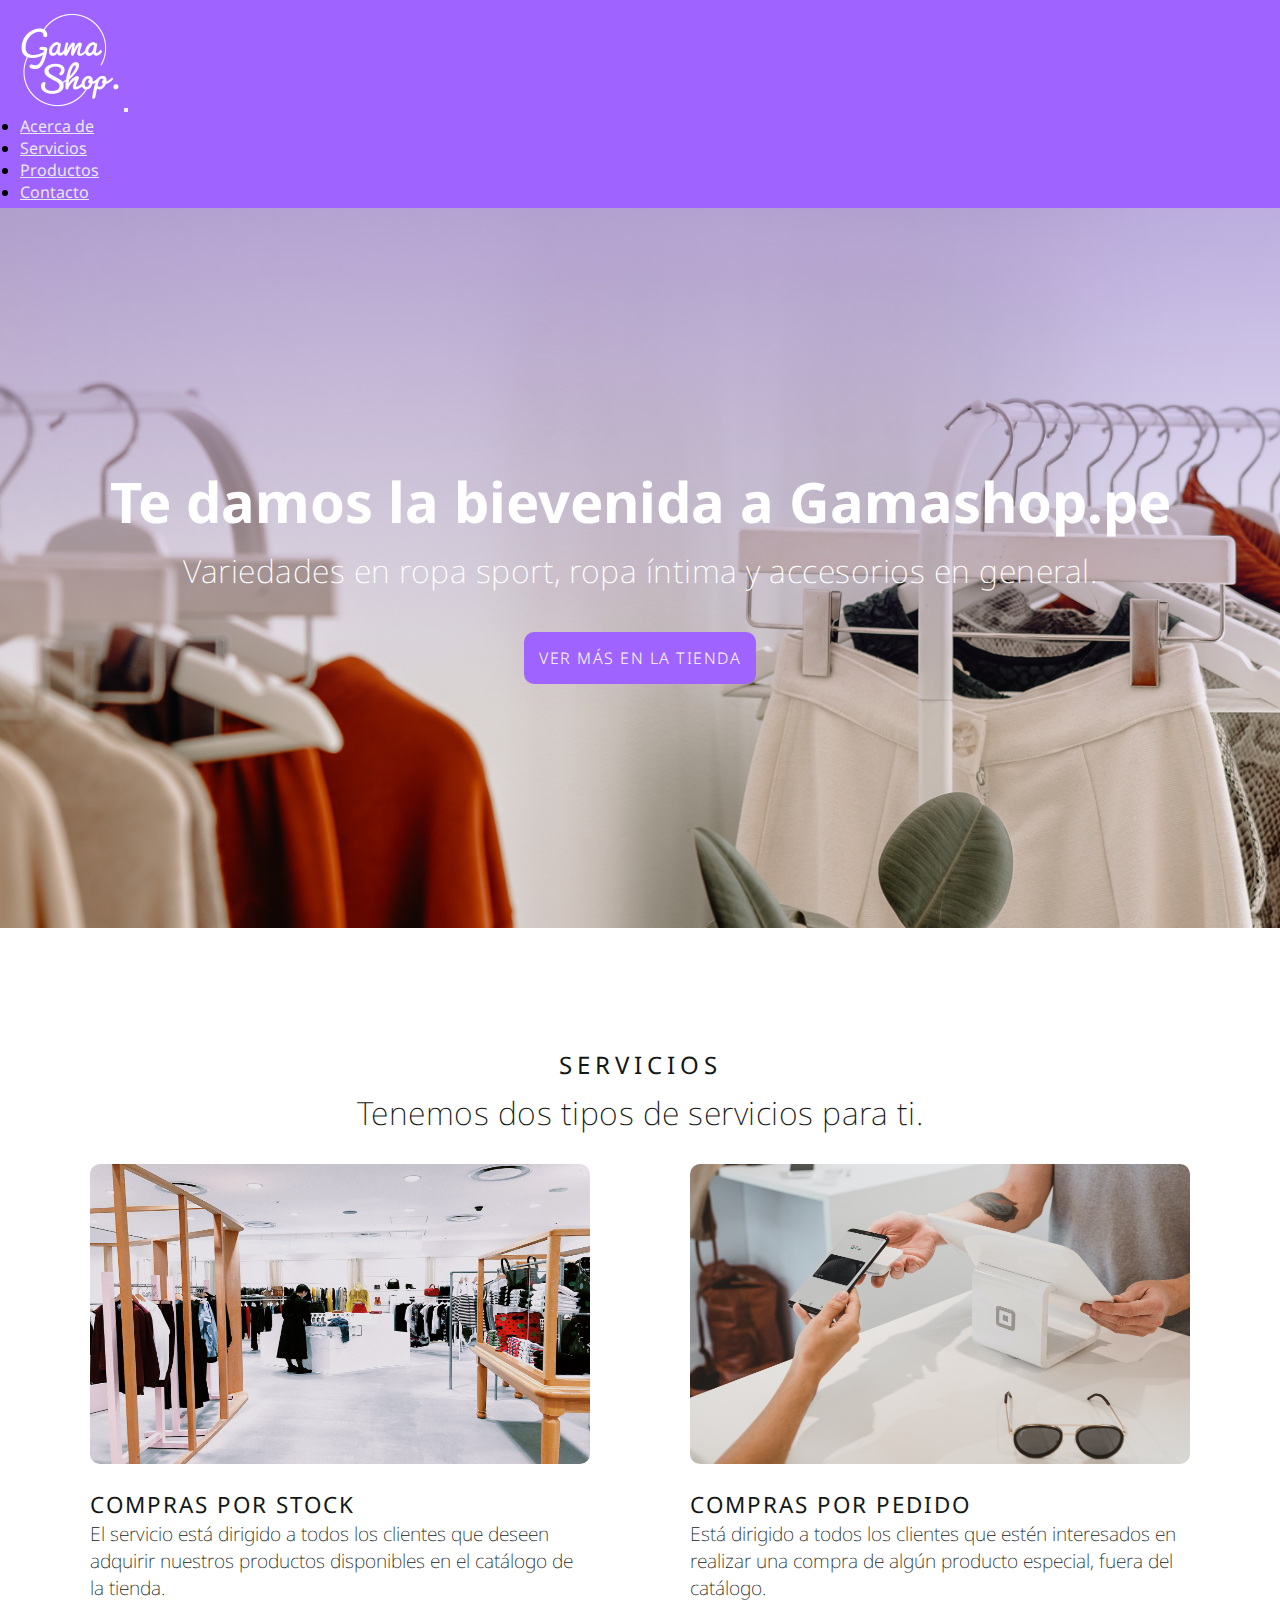
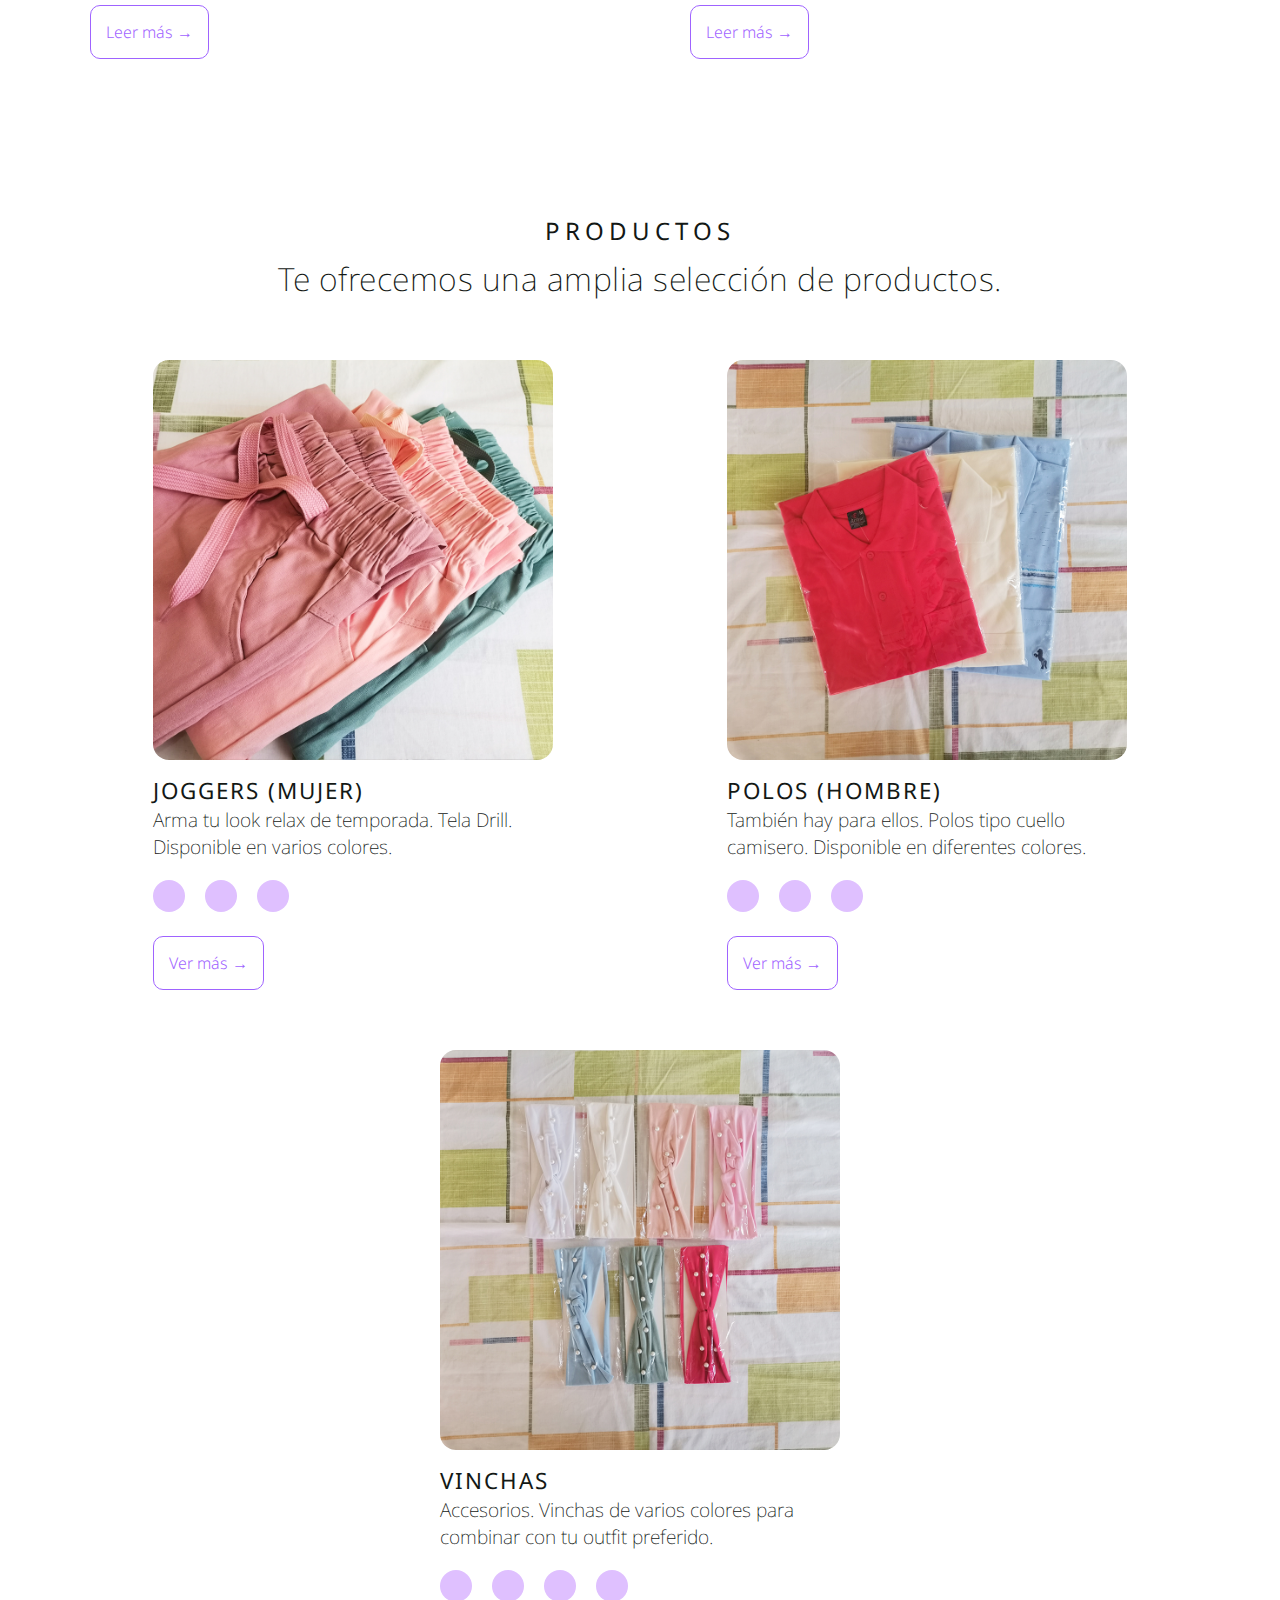
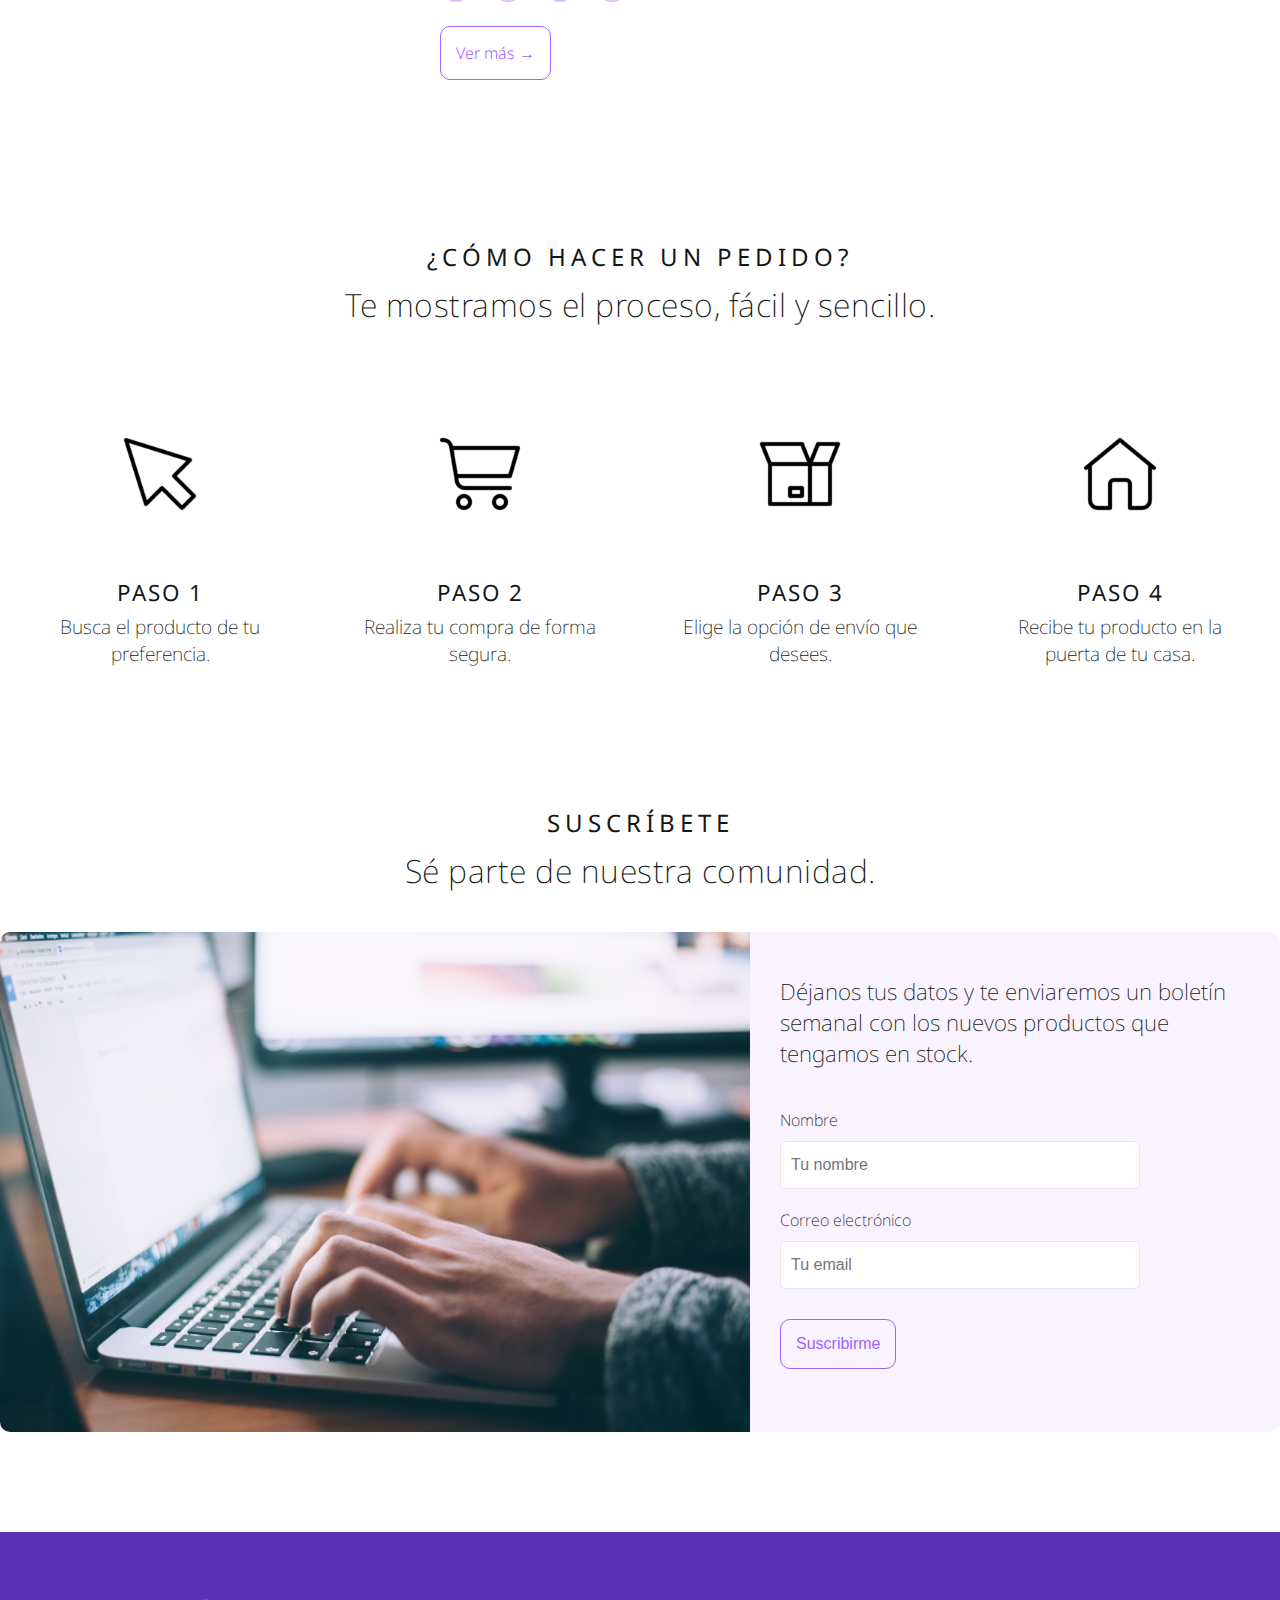
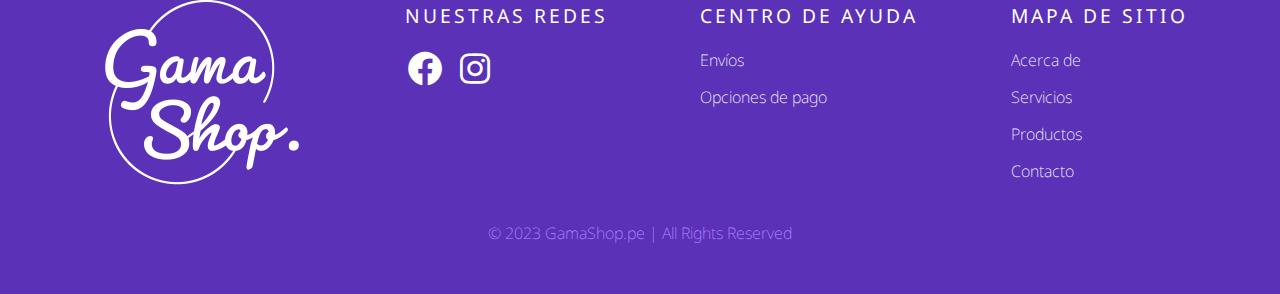
<file: index.html>
<!DOCTYPE html>
<html lang="en">
  <head>
    <meta charset="UTF-8" />
    <meta http-equiv="X-UA-Compatible" content="IE=edge" />
    <meta name="viewport" content="width=device-width, initial-scale=1.0" />
    <!-- KEYWORDS -->
    <meta
      name="keywords"
      content="tienda, online, ropa, accesorios, prendas, indumentaria, medias, pantalones, camisas"
    />
    <!-- DESCRIPTION-->
    <meta
      name="description"
      content="Encuentra variedad de ropa de temporada, accesorios y más en un solo lugar. Hacemos envíos dentro de Lima Metropolitana."
    />
    <!-- FAVICON -->
    <link
      rel="shortcut icon"
      href="./img/favicon-gamashop.png"
      type="png"
      sizes="192px"
    />
    <!-- ANIMATIONS -->
    <link
      rel="stylesheet"
      href="https://cdnjs.cloudflare.com/ajax/libs/animate.css/4.1.1/animate.min.css"
    />
    <!-- ICONS -->
    <link
      href="https://unpkg.com/boxicons@2.1.4/css/boxicons.min.css"
      rel="stylesheet"
    />
    <!-- CSS BOOTSTRAP -->
    <link
      href="https://cdn.jsdelivr.net/npm/bootstrap@5.2.3/dist/css/bootstrap.min.css"
      rel="stylesheet"
      integrity="sha384-rbsA2VBKQhggwzxH7pPCaAqO46MgnOM80zW1RWuH61DGLwZJEdK2Kadq2F9CUG65"
      crossorigin="anonymous"
    />
    <!-- MY CSS -->
    <link rel="stylesheet" href="./css/estilos.css" />
    <title>Gamashop.pe | Tienda Online</title>
  </head>
  <body>
    <header>
      <nav class="navbar navbar-dark navbar-expand-lg">
        <div class="container-fluid">
          <a class="navbar-brand" href="./index.html" target="_self"
            ><img src="./img/logo-gamashop-white.png" alt="logo Gamashop"
          /></a>
          <button
            class="navbar-toggler"
            type="button"
            data-bs-toggle="collapse"
            data-bs-target="#navbarNav"
            aria-controls="navbarNav"
            aria-expanded="false"
            aria-label="Toggle navigation"
          >
            <span class="navbar-toggler-icon"></span>
          </button>
          <div class="collapse navbar-collapse" id="navbarNav">
            <ul class="navbar-nav">
              <li class="nav-item">
                <a
                  class="nav-link"
                  aria-current="page"
                  href="./pages/about.html"
                  target="_self"
                  >Acerca de</a
                >
              </li>
              <li class="nav-item">
                <a class="nav-link" href="./pages/services.html" target="_self"
                  >Servicios</a
                >
              </li>
              <li class="nav-item">
                <a class="nav-link" href="./pages/products.html" target="_self"
                  >Productos</a
                >
              </li>
              <li class="nav-item">
                <a class="nav-link" href="./pages/contact.html" target="_self"
                  >Contacto</a
                >
              </li>
            </ul>
          </div>
        </div>
      </nav>
    </header>

    <main>
      <section class="hero">
        <h1 class="animate__animated animate__slideInDown">
          Te damos la bievenida a Gamashop.pe
        </h1>
        <p>
          Variedades en ropa sport, ropa íntima y accesorios en general.
        </p>
        <a href="#">VER MÁS EN LA TIENDA</a>
      </section>

      <section class="servicios">
        <h3>Servicios</h3>
        <h2>Tenemos dos tipos de servicios para ti.</h2>
        <div class="servicios-tipos">
          <div>
            <img
              src="./img/home-service1.jpg"
              alt="servicio de compras por stock"
            />
            <h4>Compras por stock</h4>
            <p>
              El servicio está dirigido a todos los clientes que deseen adquirir nuestros productos disponibles en el catálogo de la tienda.
            </p>
            <a href="./pages/services.html" target="_self">Leer más →</a>
          </div>

          <div>
            <img
              src="./img/home-service2.jpg"
              alt="servicio de compras por pedido"
            />
            <h4>Compras por pedido</h4>
            <p>
              Está dirigido a todos los clientes que estén interesados en realizar una compra de algún producto especial, fuera del catálogo.
            </p>
            <a href="./pages/services.html" target="_self">Leer más →</a>
          </div>
        </div>
      </section>

      <section class="productos">
        <h3>Productos</h3>
        <h2>Te ofrecemos una amplia selección de productos.</h2>

        <div class="productos-contenedor">
          <div class="productos-varios">
            <div>
              <img
                src="./img/img-producto-1C.jpg"
                alt="joggers sport para mujer"
              />
              <h4>Joggers (mujer)</h4>
              <p>Arma tu look relax de temporada. Tela Drill. Disponible en varios colores.</p>
            </div>

            <div class="content-circle">
              <div class="circle"></div>
              <div class="circle"></div>
              <div class="circle"></div>
            </div>

            <a href="./pages/products.html" target="_self">Ver más →</a>
          </div>

          <div class="productos-varios">
            <div>
              <img
                src="./img/img-producto-2B.jpg"
                alt="polos cuello camisero para hombre"
              />
              <h4>Polos (hombre)</h4>
              <p>También hay para ellos. Polos tipo cuello camisero. Disponible en diferentes colores.</p>
            </div>

            <div class="content-circle">
              <div class="circle"></div>
              <div class="circle"></div>
              <div class="circle"></div>
            </div>

            <a href="./pages/products.html" target="_self">Ver más →</a>
          </div>

          <div class="productos-varios">
            <div>
              <img src="./img/img-producto-3B.jpg" alt="vinchas para cabello" />
              <h4>Vinchas</h4>
              <p>Accesorios. Vinchas de varios colores para combinar con tu outfit preferido.</p>
            </div>

            <div class="content-circle">
              <div class="circle"></div>
              <div class="circle"></div>
              <div class="circle"></div>
              <div class="circle"></div>
            </div>

            <a href="./pages/products.html" target="_self">Ver más →</a>
          </div>
        </div>
      </section>

      <section class="pedidos">
        <h3>¿Cómo hacer un pedido?</h3>
        <h2>Te mostramos el proceso, fácil y sencillo.</h2>

        <div class="pedidos-pasos">
          <div>
            <img src="./img/search.png" alt="icono de selección" />
            <h4>Paso 1</h4>
            <p>Busca el producto de tu preferencia.</p>
          </div>
          <div>
            <img
              src="./img/shopping-cart.png"
              alt="icono de carrito de compra"
            />
            <h4>Paso 2</h4>
            <p>Realiza tu compra de forma segura.</p>
          </div>
          <div>
            <img src="./img/package.png" alt="icono de empaque de envío" />
            <h4>Paso 3</h4>
            <p>Elige la opción de envío que desees.</p>
          </div>
          <div>
            <img src="./img/home.png" alt="icono de casa" />
            <h4>Paso 4</h4>
            <p>Recibe tu producto en la puerta de tu casa.</p>
          </div>
        </div>
      </section>

      <section class="suscribir">
        <h3>Suscríbete</h3>
        <h2>Sé parte de nuestra comunidad.</h2>

        <div class="suscribir-bloque">
          <img
            src="./img/home-subscribe.jpg"
            alt="suscríbete a nuestra comunidad"
          />

          <div class="suscribir-formu">
            <p>
              Déjanos tus datos y te enviaremos un boletín semanal con los
              nuevos productos que tengamos en stock.
            </p>
            <form action="" method="" enctype="">
              <div>
                <label for="nombre">Nombre</label>
                <input
                  type="text"
                  id="nombre"
                  placeholder="Tu nombre"
                  required
                />
              </div>

              <div>
                <label for="correo">Correo electrónico</label>
                <input
                  type="email"
                  id="correo"
                  placeholder="Tu email"
                  required
                />
              </div>

              <div>
                <button type="submit" name="suscribir">Suscribirme</button>
              </div>
            </form>
          </div>
        </div>
      </section>
    </main>

    <footer>
      <div class="box">
        <img src="./img/logo-gamashop-white.png" alt="logo Gamashop blanco" />
        <div class="redes">
          <h3>Nuestras redes</h3>
          <div class="list">
            <ul>
              <li>
                <a href="https://www.facebook.com/gama.shop.pe" target="_blank">
                  <i class="bx bxl-facebook-circle bx-tada-hover"></i
                ></a>
              </li>
              <li>
                <a
                  href="https://www.instagram.com/gama.shop.pe"
                  target="_blank"
                >
                  <i class="bx bxl-instagram bx-tada-hover"></i
                ></a>
              </li>
            </ul>
          </div>
        </div>
        <div>
          <h3>Centro de Ayuda</h3>
          <ul>
            <li><a href="#">Envíos</a></li>
            <li><a href="#">Opciones de pago</a></li>
          </ul>
        </div>
        <div>
          <h3>Mapa de Sitio</h3>
          <ul>
            <li><a href="./pages/about.html">Acerca de</a></li>
            <li><a href="./pages/services.html">Servicios</a></li>
            <li><a href="./pages/products.html">Productos</a></li>
            <li><a href="./pages/contact.html">Contacto</a></li>
          </ul>
        </div>
      </div>
      <p>© 2023 GamaShop.pe | All Rights Reserved</p>
    </footer>
    <script
      src="https://cdn.jsdelivr.net/npm/@popperjs/core@2.11.6/dist/umd/popper.min.js"
      integrity="sha384-oBqDVmMz9ATKxIep9tiCxS/Z9fNfEXiDAYTujMAeBAsjFuCZSmKbSSUnQlmh/jp3"
      crossorigin="anonymous"
    ></script>
    <script
      src="https://cdn.jsdelivr.net/npm/bootstrap@5.2.3/dist/js/bootstrap.min.js"
      integrity="sha384-cuYeSxntonz0PPNlHhBs68uyIAVpIIOZZ5JqeqvYYIcEL727kskC66kF92t6Xl2V"
      crossorigin="anonymous"
    ></script>
    <script src="./js/main.js"></script>
  </body>
</html>
</file>
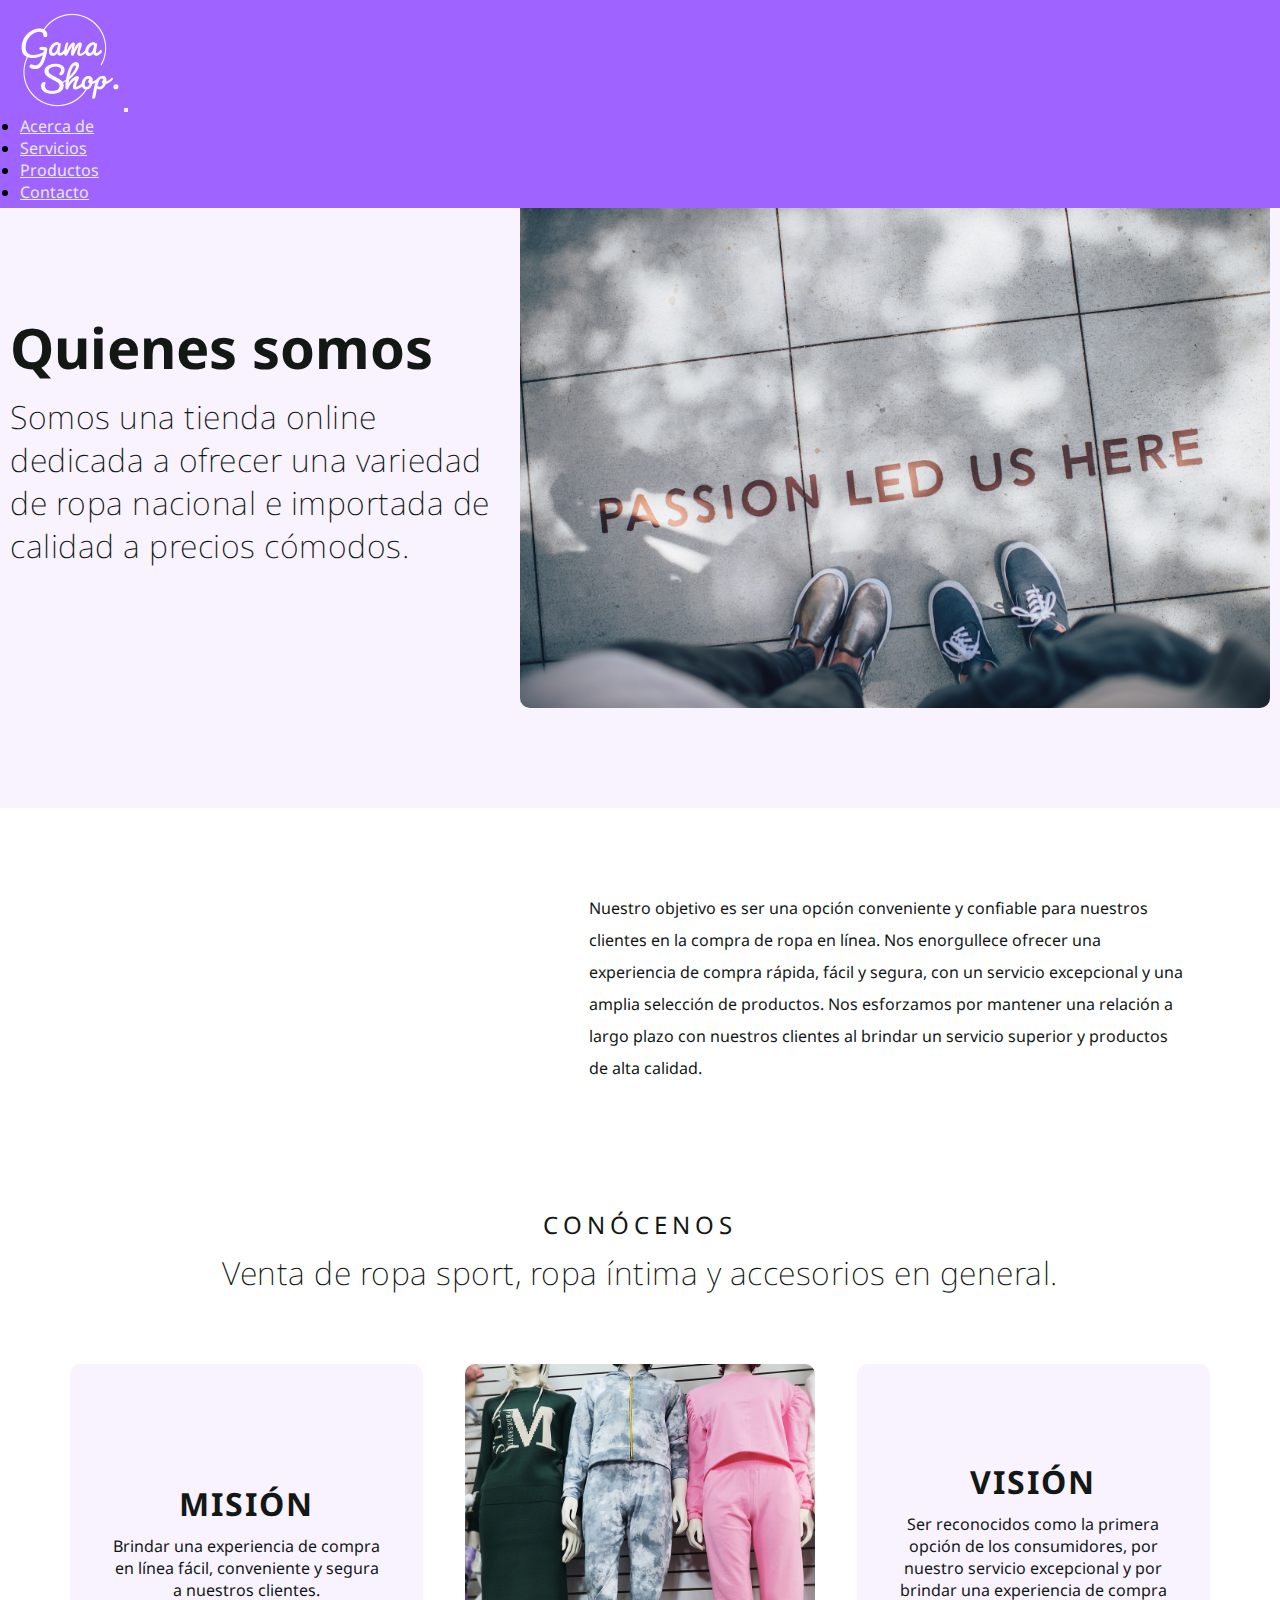
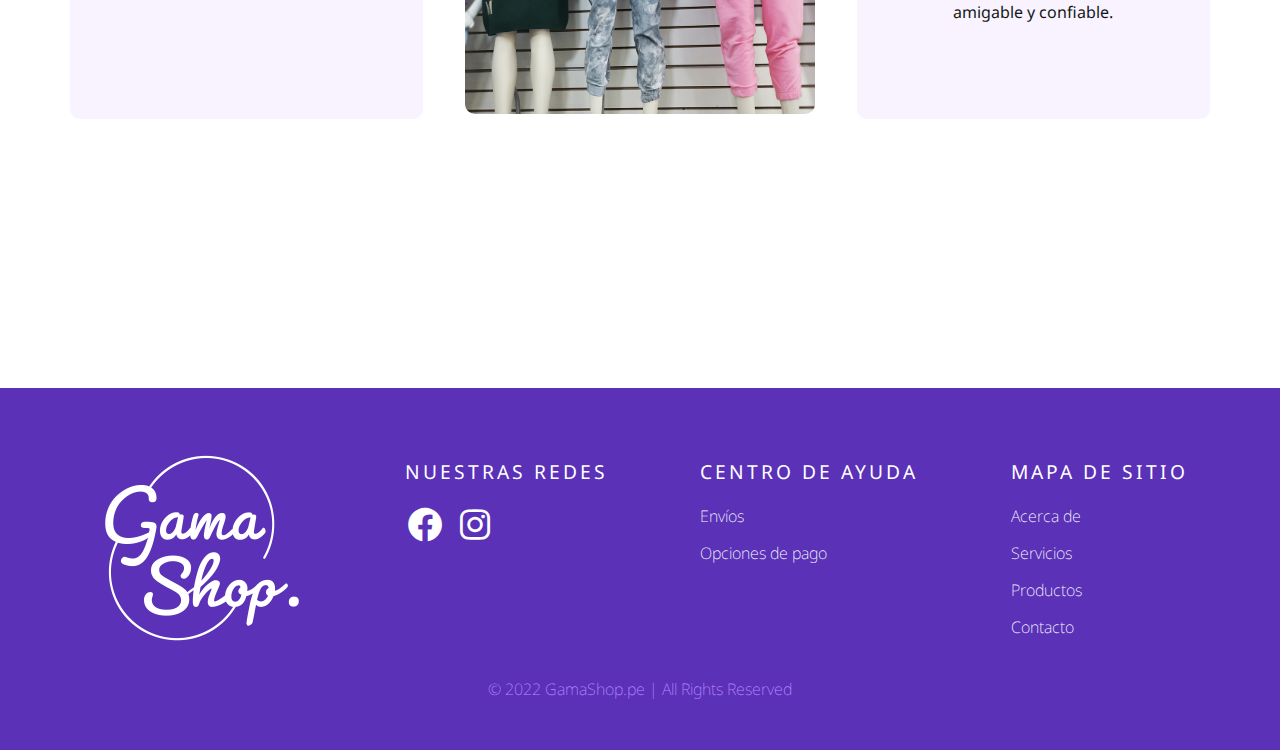
<file: pages/about.html>
<!DOCTYPE html>
<html lang="en">
  <head>
    <meta charset="UTF-8" />
    <meta http-equiv="X-UA-Compatible" content="IE=edge" />
    <meta name="viewport" content="width=device-width, initial-scale=1.0" />
    <!-- KEYWORDS -->
    <meta name="keywords" content="virtual, peru, polos, precios,lima, pedidos, contraentrega, stock, modico">
    <!-- DESCRIPTION-->
    <meta name="description" content="Encuentra variedad de ropa de temporada, accesorios y más en un solo lugar. Hacemos envíos dentro de Lima Metropolitana.">
    <!-- FAVICON -->
    <link rel="shortcut icon" href="../img/favicon-gamashop.png" type="png" sizes="192px"/>
    <!-- ANIMATIONS -->
    <link
      rel="stylesheet"
      href="https://cdnjs.cloudflare.com/ajax/libs/animate.css/4.1.1/animate.min.css"
    />
    <!-- ICONS -->
    <link href='https://unpkg.com/boxicons@2.1.4/css/boxicons.min.css' rel='stylesheet'>
    <!-- CSS BOOTSTRAP -->
    <link
      href="https://cdn.jsdelivr.net/npm/bootstrap@5.2.3/dist/css/bootstrap.min.css"
      rel="stylesheet"
      integrity="sha384-rbsA2VBKQhggwzxH7pPCaAqO46MgnOM80zW1RWuH61DGLwZJEdK2Kadq2F9CUG65"
      crossorigin="anonymous"
    />
    <!-- MY CSS -->
    <link rel="stylesheet" href="../css/estilos.css">
    <title>Acerca de Nosotros| Gamashop.pe</title>
  </head>
  <body>
    <header>
      <nav class="navbar navbar-dark navbar-expand-lg">
        <div class="container-fluid">
          <a class="navbar-brand" href="../index.html" target="_self"><img src="../img/logo-gamashop-white.png" alt="logo Gamashop"
            /></a>
          <button class="navbar-toggler" type="button" data-bs-toggle="collapse" data-bs-target="#navbarNav" aria-controls="navbarNav" aria-expanded="false" aria-label="Toggle navigation">
            <span class="navbar-toggler-icon"></span>
          </button>
          <div class="collapse navbar-collapse" id="navbarNav">
            <ul class="navbar-nav">
              <li class="nav-item">
                <a class="nav-link" aria-current="page" href="./about.html" target="_self">Acerca de</a>
              </li>
              <li class="nav-item">
                <a class="nav-link" href="./services.html" target="_self">Servicios</a>
              </li>
              <li class="nav-item">
                <a class="nav-link" href="./products.html" target="_self">Productos</a>
              </li>
              <li class="nav-item">
                <a class="nav-link" href="./contact.html" target="_self">Contacto</a>
              </li>
            </ul>
          </div>
        </div>
      </nav>
    </header>

    <main>
      <section class="intro">
        <div>
          <h1>Quienes somos</h1>
          <p>
            Somos una tienda online dedicada a ofrecer una  variedad de ropa nacional e importada de calidad a precios cómodos.</p>
        </div>
        <img src="../img/header-about.jpg" alt="quienes somos">
      </section>

      <section class="about">
        <p>
          Nuestro objetivo es ser una opción conveniente y confiable para nuestros clientes en la compra de ropa en línea. Nos enorgullece ofrecer una experiencia de compra rápida, fácil y segura, con un servicio excepcional y una amplia selección de productos. Nos esforzamos por mantener una relación a largo plazo con nuestros clientes al brindar un servicio superior y productos de alta calidad.
        </p>
      </section>

      <section class="generales">
        <h3>Conócenos</h3>
        <h2>Venta de ropa sport, ropa íntima y accesorios en general.</h2>
        <div class="generales-content">
          <div class="box">
            <h4>Misión</h4>
            <p>
              Brindar una experiencia de compra en línea fácil, conveniente y segura a nuestros clientes.
            </p>
          </div>
  
          <div>
            <img src="../img/about-mision-vision.jpg" alt="mision y vision">
          </div>
  
          <div class="box">
            <h4>Visión</h4>
            <p>
              Ser reconocidos como la primera opción de los consumidores, por nuestro servicio excepcional y por brindar una experiencia de compra amigable y confiable.
            </p>
          </div>
        </div>
        
      </section>

    </main>

    <footer>
      <div class="box">
        <img src="../img/logo-gamashop-white.png" alt="logo Gamashop blanco" />
        <div class="redes">
          <h3>Nuestras redes</h3>
          <div class="list">
            <ul>
              <li>
                <a href="https://www.facebook.com/gama.shop.pe" target="_blank">
                  <i class='bx bxl-facebook-circle bx-tada-hover' ></i></a>
              </li>
              <li>
                <a href="https://www.instagram.com/gama.shop.pe" target="_blank">
                  <i class='bx bxl-instagram bx-tada-hover'></i></a>
              </li>
            </ul>
          </div>
        </div>
        <div>
          <h3>Centro de Ayuda</h3>
          <ul>
            <li><a href="#">Envíos</a></li>
            <li><a href="#">Opciones de pago</a></li>
          </ul>
        </div>
        <div>
          <h3>Mapa de Sitio</h3>
          <ul>
            <li><a href="../pages/about.html">Acerca de</a></li>
            <li><a href="../pages/services.html">Servicios</a></li>
            <li><a href="../pages/products.html">Productos</a></li>
            <li><a href="../pages/contact.html">Contacto</a></li>
          </ul>
        </div>
      </div>
      <p>© 2022 GamaShop.pe | All Rights Reserved</p>
    </footer>
    <script
      src="https://cdn.jsdelivr.net/npm/@popperjs/core@2.11.6/dist/umd/popper.min.js"
      integrity="sha384-oBqDVmMz9ATKxIep9tiCxS/Z9fNfEXiDAYTujMAeBAsjFuCZSmKbSSUnQlmh/jp3"
      crossorigin="anonymous"
    ></script>
    <script
      src="https://cdn.jsdelivr.net/npm/bootstrap@5.2.3/dist/js/bootstrap.min.js"
      integrity="sha384-cuYeSxntonz0PPNlHhBs68uyIAVpIIOZZ5JqeqvYYIcEL727kskC66kF92t6Xl2V"
      crossorigin="anonymous"
    ></script>
  </body>
  </body>
</html>
</file>
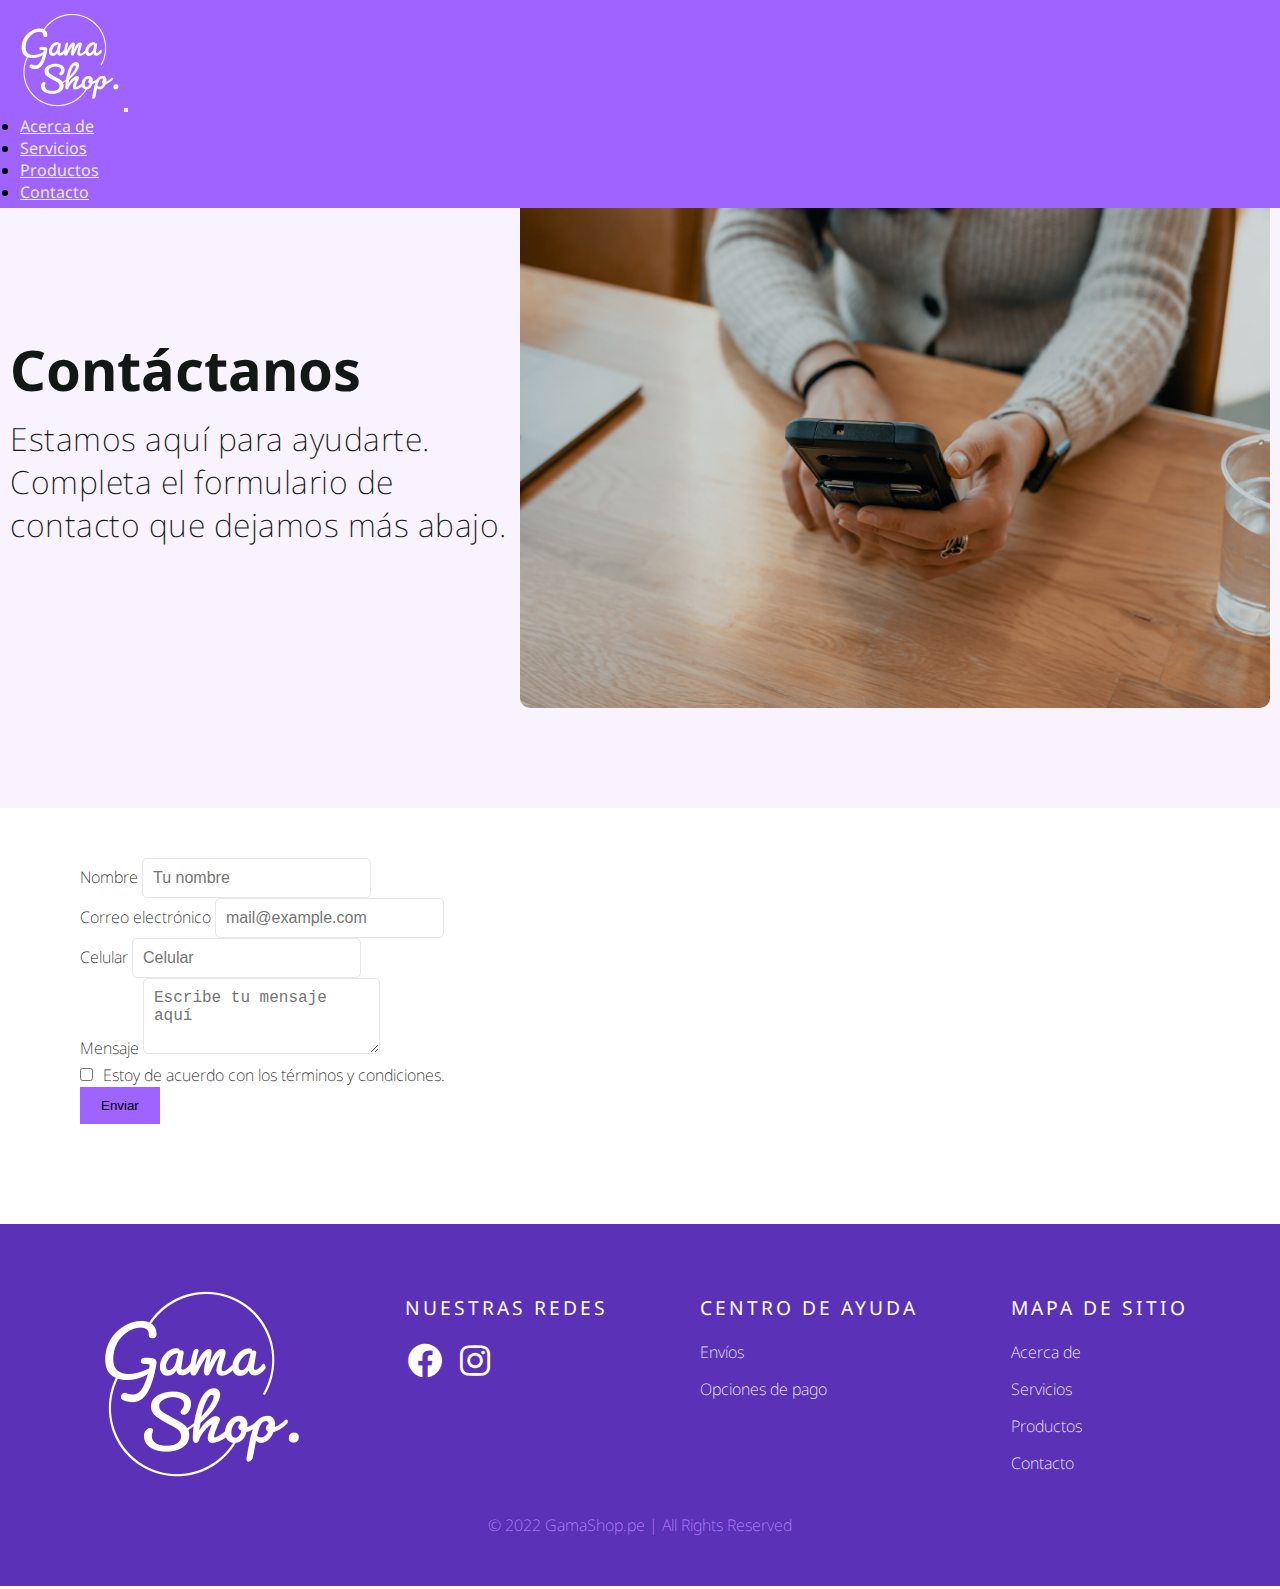
<file: pages/contact.html>
<!DOCTYPE html>
<html lang="en">
  <head>
    <meta charset="UTF-8" />
    <meta http-equiv="X-UA-Compatible" content="IE=edge" />
    <meta name="viewport" content="width=device-width, initial-scale=1.0" />
    <!-- KEYWORDS -->
    <meta name="keywords" content="variedad, accesible, casacas, accesorios, oficina, casual, elegante, shorts, envíos, casa">
    <!-- DESCRIPTION-->
    <meta name="description" content="Encuentra variedad de ropa de temporada, accesorios y más en un solo lugar. Hacemos envíos dentro de Lima Metropolitana.">
    <!-- FAVICON -->
    <link rel="shortcut icon" href="../img/favicon-gamashop.png" type="png" sizes="192px"/>
    <!-- ANIMATIONS -->
    <link
      rel="stylesheet"
      href="https://cdnjs.cloudflare.com/ajax/libs/animate.css/4.1.1/animate.min.css"
    />
    <!-- ICONS -->
    <link
      href="https://unpkg.com/boxicons@2.1.4/css/boxicons.min.css"
      rel="stylesheet"
    />
    <!-- CSS BOOTSTRAP -->
    <link
      href="https://cdn.jsdelivr.net/npm/bootstrap@5.2.3/dist/css/bootstrap.min.css"
      rel="stylesheet"
      integrity="sha384-rbsA2VBKQhggwzxH7pPCaAqO46MgnOM80zW1RWuH61DGLwZJEdK2Kadq2F9CUG65"
      crossorigin="anonymous"
    />
    <!-- MY CSS -->
    <link rel="stylesheet" href="../css/estilos.css">
    <title>Contacto | Gamashop.pe | Tienda Online</title>
  </head>
  <body>
    <header>
      <nav class="navbar navbar-dark navbar-expand-lg">
        <div class="container-fluid">
          <a class="navbar-brand" href="../index.html" target="_self"
            ><img src="../img/logo-gamashop-white.png" alt="logo Gamashop"
          /></a>
          <button
            class="navbar-toggler"
            type="button"
            data-bs-toggle="collapse"
            data-bs-target="#navbarNav"
            aria-controls="navbarNav"
            aria-expanded="false"
            aria-label="Toggle navigation"
          >
            <span class="navbar-toggler-icon"></span>
          </button>
          <div class="collapse navbar-collapse" id="navbarNav">
            <ul class="navbar-nav">
              <li class="nav-item">
                <a class="nav-link" aria-current="page" href="./about.html" target="_self"
                  >Acerca de</a
                >
              </li>
              <li class="nav-item">
                <a class="nav-link" href="./services.html" target="_self">Servicios</a>
              </li>
              <li class="nav-item">
                <a class="nav-link" href="./products.html" target="_self">Productos</a>
              </li>
              <li class="nav-item">
                <a class="nav-link" href="./contact.html" target="_self">Contacto</a>
              </li>
            </ul>
          </div>
        </div>
      </nav>
    </header>

    <main>
      <section class="intro-contact">
        <div>
          <h1>Contáctanos</h1>
          <p>
            Estamos aquí para ayudarte. Completa el formulario de contacto que dejamos más abajo.
          </p>
        </div>
        <img src="../img/header-contact.jpg" alt="contáctanos"/>
      </section>

      <section class="contact-form">
        <form action="" method="" enctype="">

          <div class="mb-3">
            <label for="exampleFormControlInput1" class="form-label">Nombre
            </label>
            <input type="text" class="form-control" id="exampleFormControlInput1" placeholder="Tu nombre"/>
          </div>

          <div class="mb-3">
            <label for="exampleFormControlInput1" class="form-label">Correo electrónico
            </label>
            <input type="email" class="form-control" id="exampleFormControlInput1" placeholder="mail@example.com"/>
          </div>

          <div class="mb-3">
            <label for="exampleFormControlInput1" class="form-label">Celular
            </label>
            <input type="tel" class="form-control" id="exampleFormControlInput1" placeholder="Celular"/>
          </div>

          <div class="mb-3">
            <label for="exampleFormControlTextarea1" class="form-label">Mensaje
            </label>
            <textarea class="form-control" id="exampleFormControlTextarea1" placeholder="Escribe tu mensaje aquí" rows="3"></textarea>
          </div>

          <div class="mb-3 form-check">
            <input type="checkbox" class="form-check-input" id="exampleCheck1"/>
            <label class="form-check-label" for="exampleCheck1"
              >Estoy de acuerdo con los términos y condiciones.
            </label>
          </div>

          <button type="submit" class="btn btn-primary">Enviar
          </button>
          
        </form>
      </section>
    </main>

    <footer>
      <div class="box">
        <img src="../img/logo-gamashop-white.png" alt="logo Gamashop blanco" />
        <div class="redes">
          <h3>Nuestras redes</h3>
          <div class="list">
            <ul>
              <li>
                <a href="https://www.facebook.com/gama.shop.pe" target="_blank">
                  <i class="bx bxl-facebook-circle bx-tada-hover"></i
                ></a>
              </li>
              <li>
                <a href="https://www.instagram.com/gama.shop.pe" target="_blank">
                  <i class="bx bxl-instagram bx-tada-hover"></i
                ></a>
              </li>
            </ul>
          </div>
        </div>
        <div>
          <h3>Centro de Ayuda</h3>
          <ul>
            <li><a href="#">Envíos</a></li>
            <li><a href="#">Opciones de pago</a></li>
          </ul>
        </div>
        <div>
          <h3>Mapa de Sitio</h3>
          <ul>
            <li><a href="../pages/about.html">Acerca de</a></li>
            <li><a href="../pages/services.html">Servicios</a></li>
            <li><a href="../pages/products.html">Productos</a></li>
            <li><a href="../pages/contact.html">Contacto</a></li>
          </ul>
        </div>
      </div>
      <p>© 2022 GamaShop.pe | All Rights Reserved</p>
    </footer>

    <script
      src="https://cdn.jsdelivr.net/npm/@popperjs/core@2.11.6/dist/umd/popper.min.js"
      integrity="sha384-oBqDVmMz9ATKxIep9tiCxS/Z9fNfEXiDAYTujMAeBAsjFuCZSmKbSSUnQlmh/jp3"
      crossorigin="anonymous"
    ></script>
    <script
      src="https://cdn.jsdelivr.net/npm/bootstrap@5.2.3/dist/js/bootstrap.min.js"
      integrity="sha384-cuYeSxntonz0PPNlHhBs68uyIAVpIIOZZ5JqeqvYYIcEL727kskC66kF92t6Xl2V"
      crossorigin="anonymous"
    ></script>
  </body>
</html>
</file>
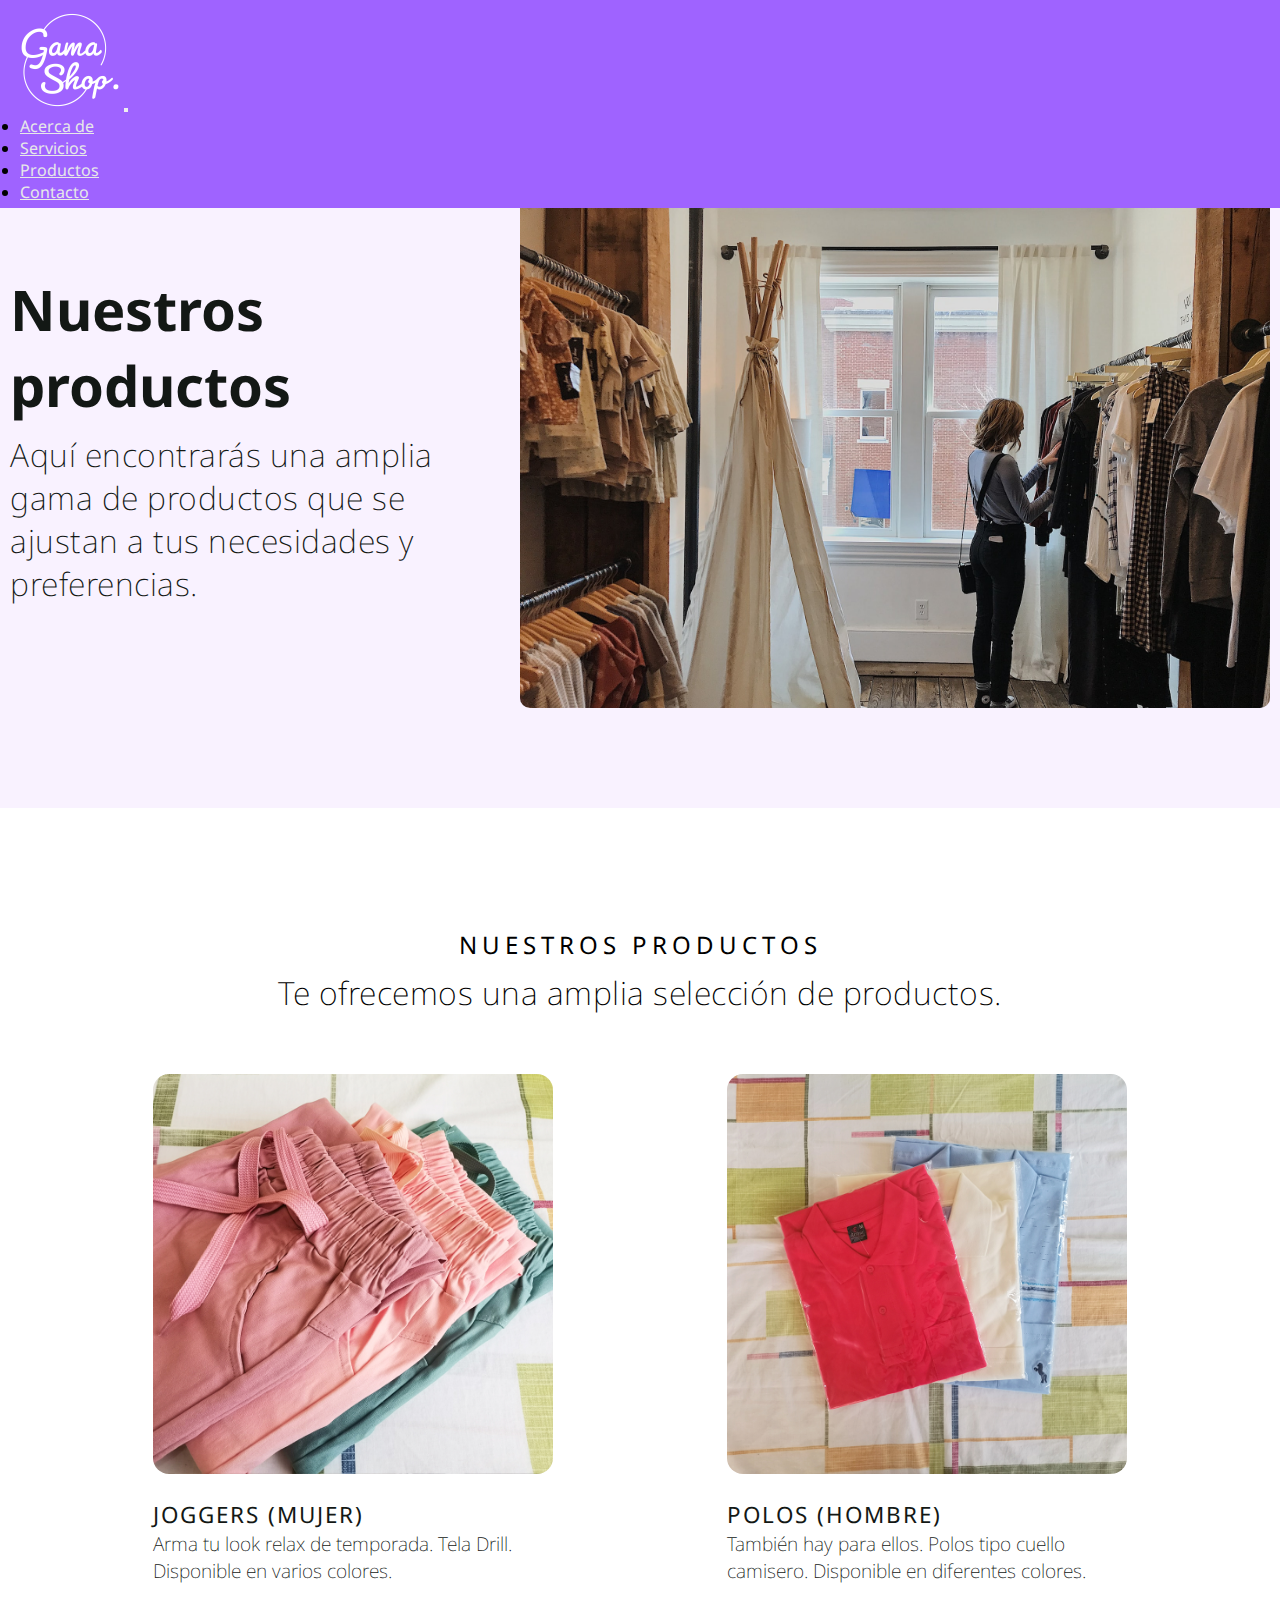
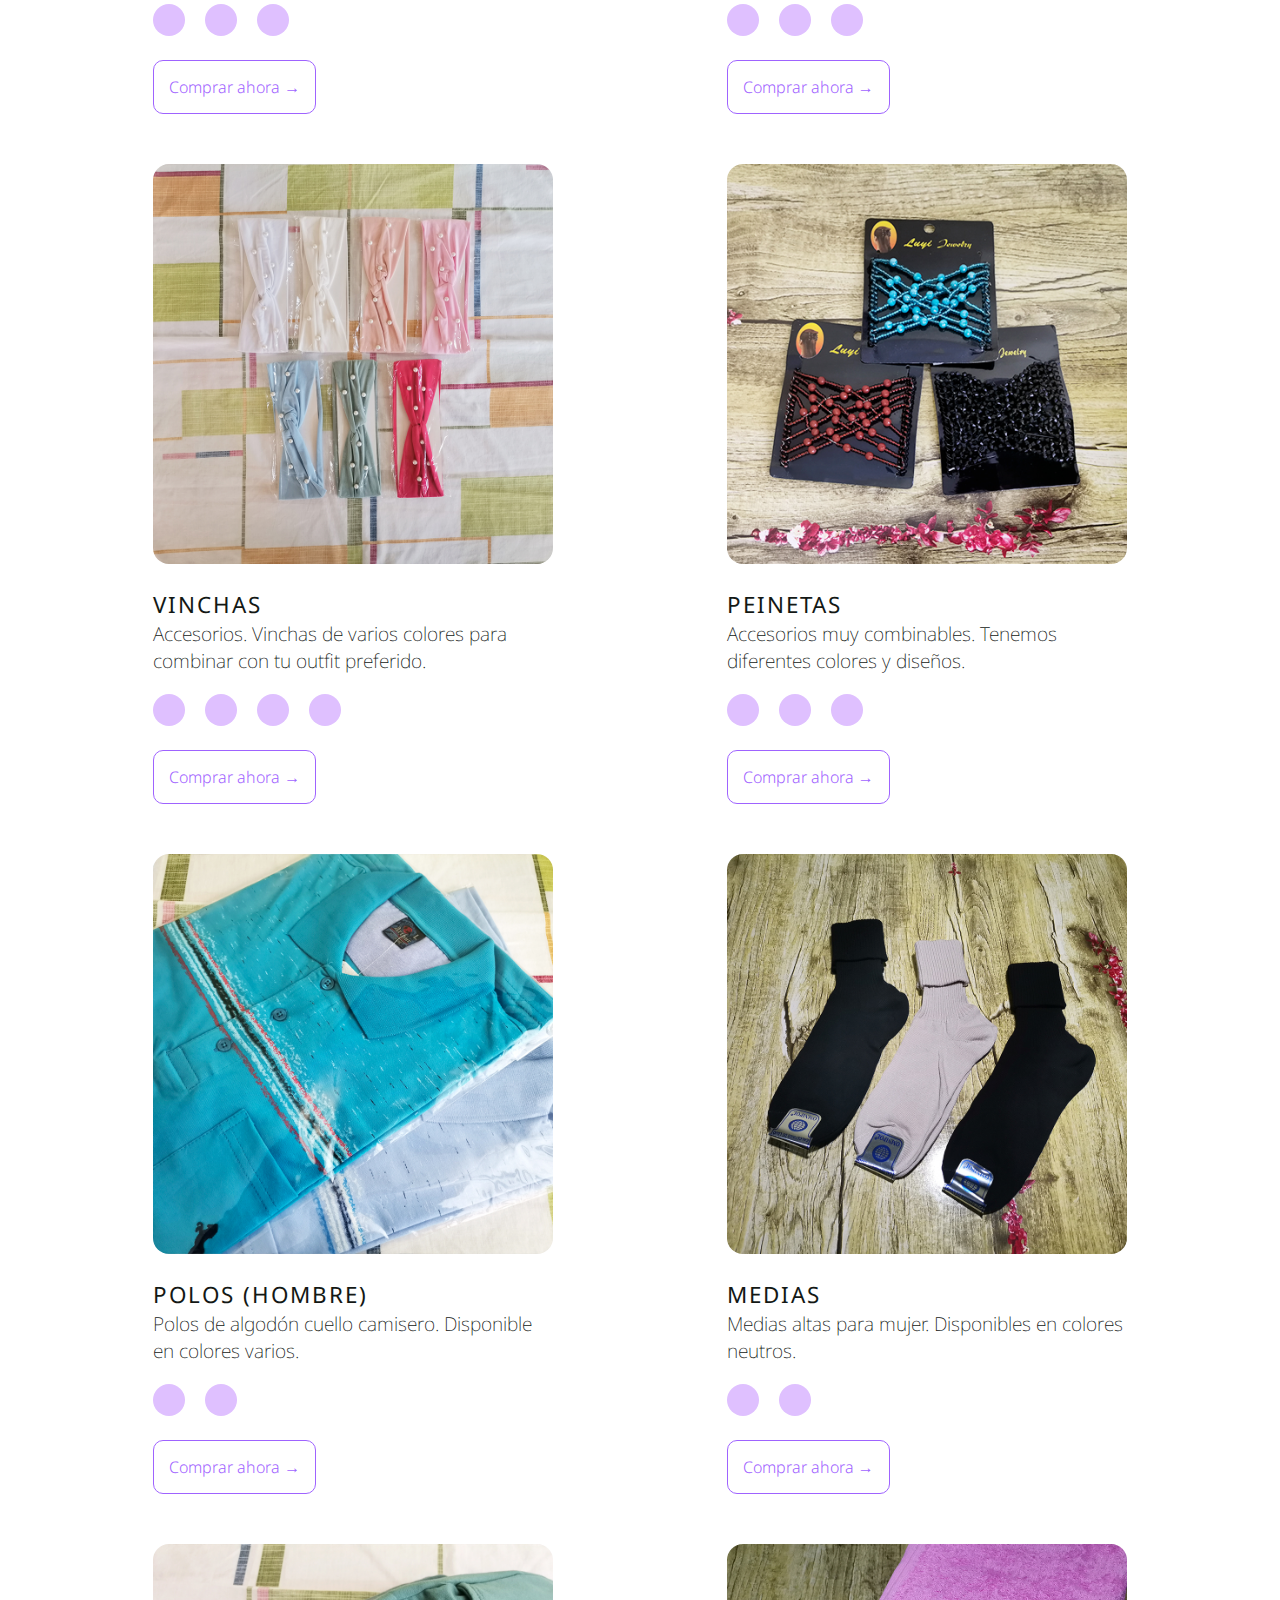
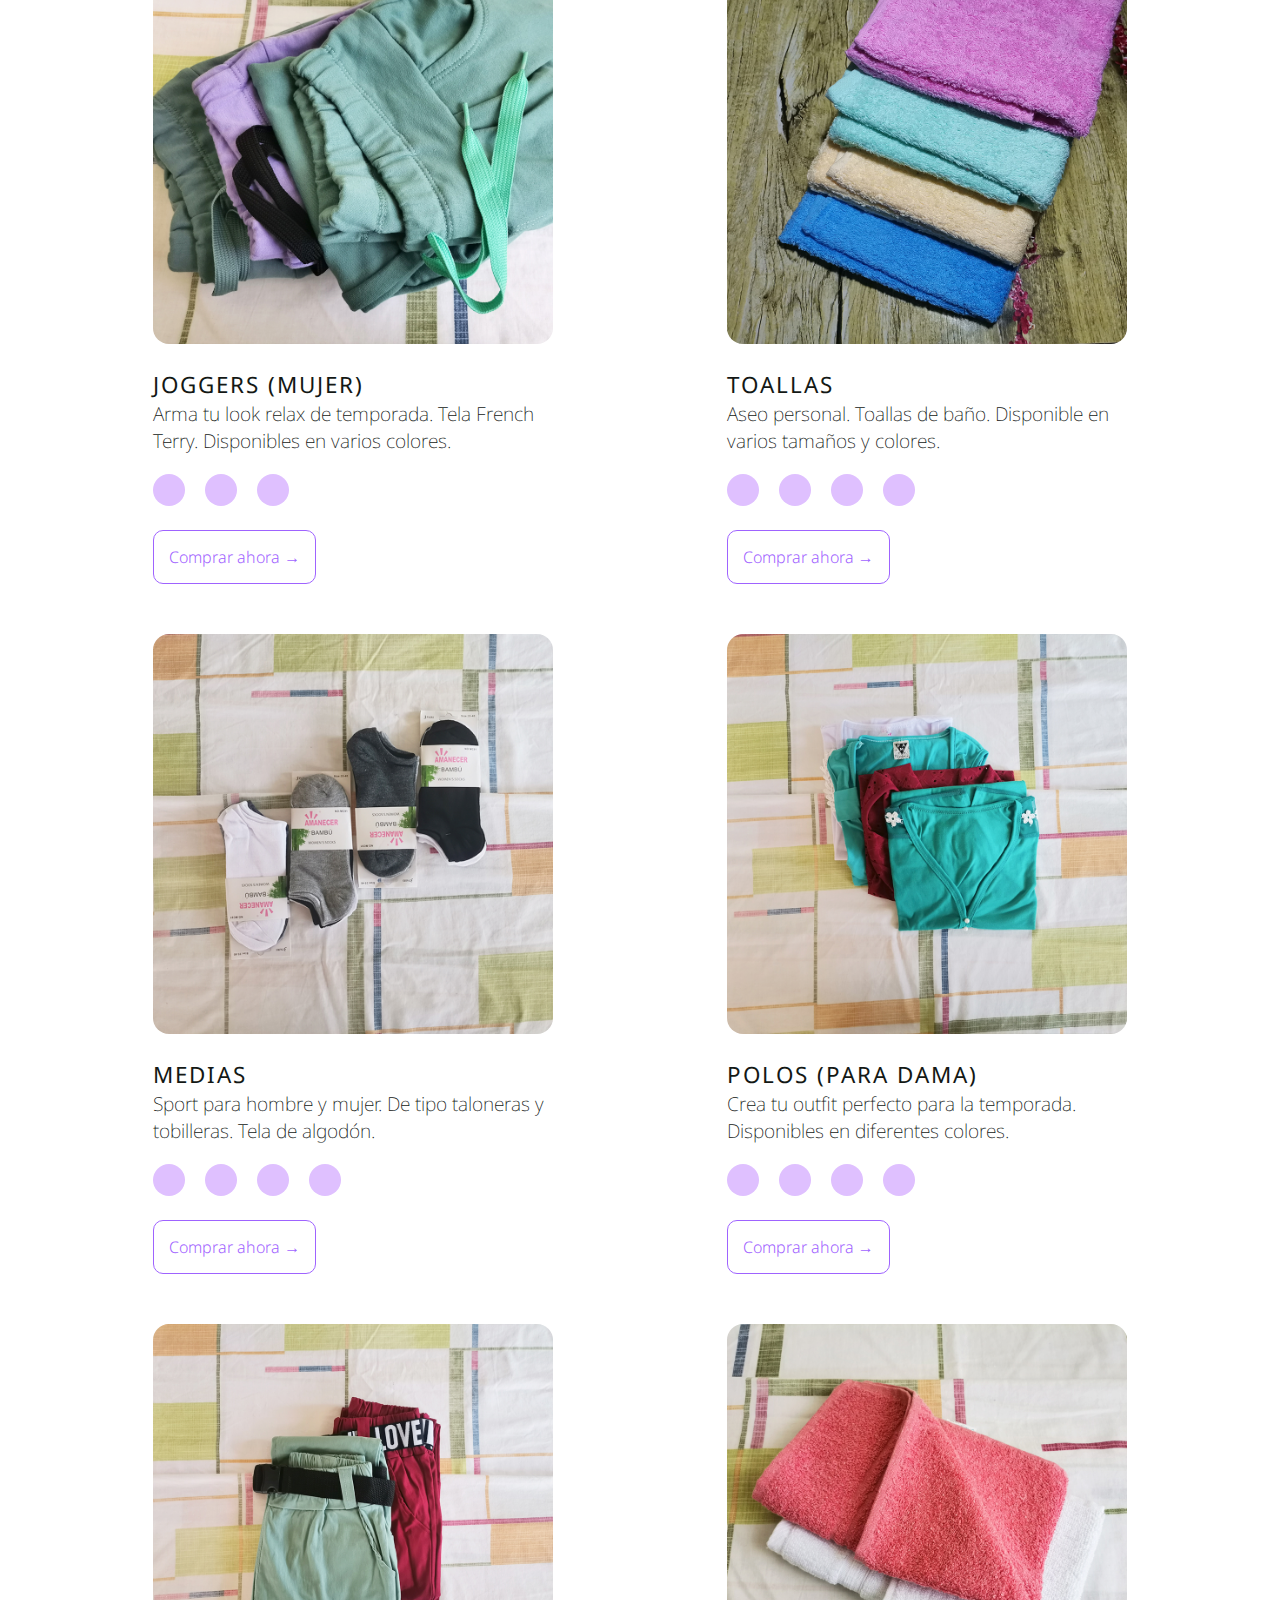
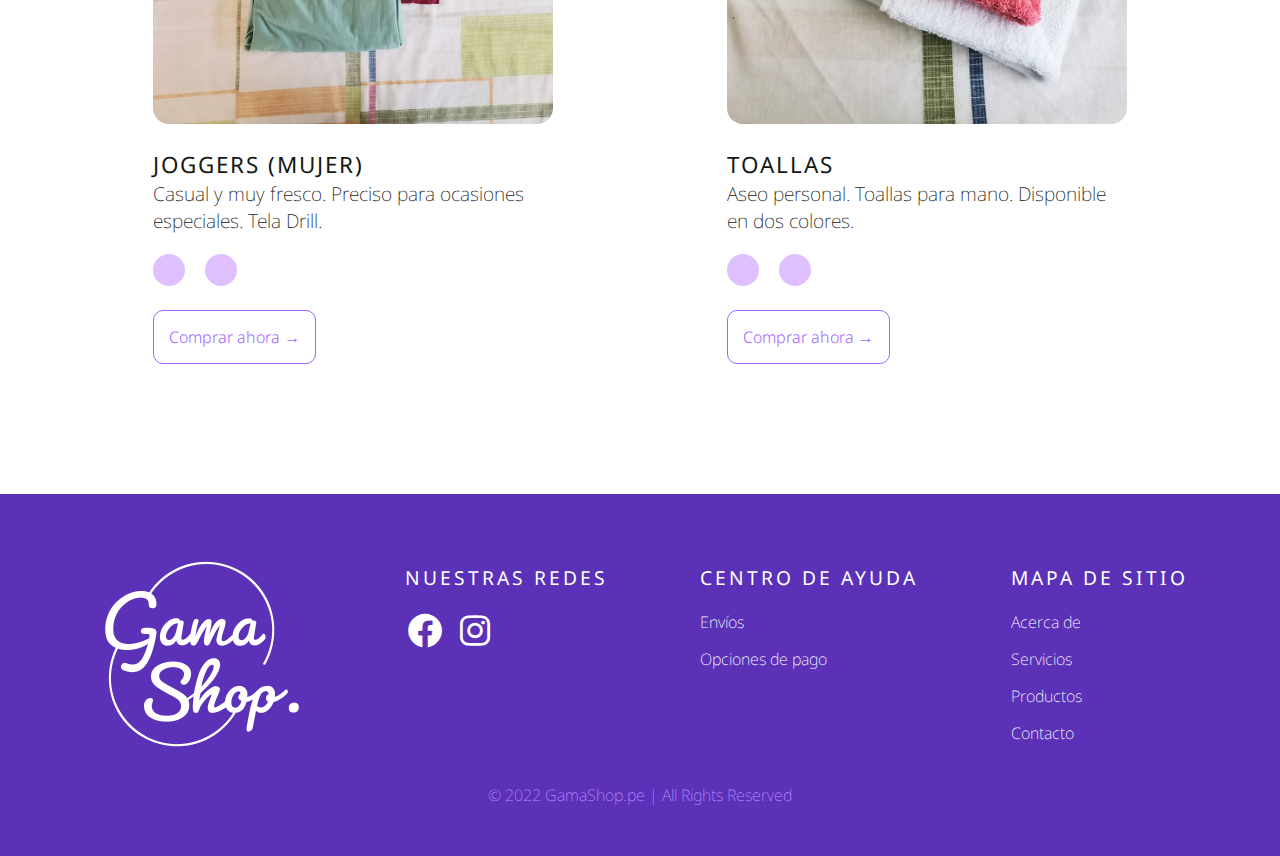
<file: pages/products.html>
<!DOCTYPE html>
<html lang="en">
  <head>
    <meta charset="UTF-8" />
    <meta http-equiv="X-UA-Compatible" content="IE=edge" />
    <meta name="viewport" content="width=device-width, initial-scale=1.0" />
    <!-- KEYWORDS -->
    <meta name="keywords" content="yape, plin, reparto, poleras,blusas, conjuntos, niños, juvenil, adultos">
    <!-- DESCRIPTION-->
    <meta name="description" content="Encuentra variedad de ropa de temporada, accesorios y más en un solo lugar. Hacemos envíos dentro de Lima Metropolitana.">
    <!-- FAVICON -->
    <link rel="shortcut icon" href="../img/favicon-gamashop.png" type="png" sizes="192px"/>
    <!-- ANIMATIONS -->
    <link
      rel="stylesheet"
      href="https://cdnjs.cloudflare.com/ajax/libs/animate.css/4.1.1/animate.min.css"
    />
    <!-- ICONS -->
    <link
      href="https://unpkg.com/boxicons@2.1.4/css/boxicons.min.css"
      rel="stylesheet"
    />
    <!-- CSS BOOTSTRAP -->
    <link
      href="https://cdn.jsdelivr.net/npm/bootstrap@5.2.3/dist/css/bootstrap.min.css"
      rel="stylesheet"
      integrity="sha384-rbsA2VBKQhggwzxH7pPCaAqO46MgnOM80zW1RWuH61DGLwZJEdK2Kadq2F9CUG65"
      crossorigin="anonymous"
    />
    <!-- MY CSS -->
    <link rel="stylesheet" href="../css/estilos.css">
    <title>Productos | Gamashop.pe | Tienda Online</title>
  </head>
  <body>
    <header>
      <nav class="navbar navbar-dark navbar-expand-lg">
        <div class="container-fluid">
          <a class="navbar-brand" href="../index.html" target="_self"
            ><img src="../img/logo-gamashop-white.png" alt="logo Gamashop"
          /></a>
          <button
            class="navbar-toggler"
            type="button"
            data-bs-toggle="collapse"
            data-bs-target="#navbarNav"
            aria-controls="navbarNav"
            aria-expanded="false"
            aria-label="Toggle navigation"
          >
            <span class="navbar-toggler-icon"></span>
          </button>
          <div class="collapse navbar-collapse" id="navbarNav">
            <ul class="navbar-nav">
              <li class="nav-item">
                <a class="nav-link" aria-current="page" href="./about.html" target="_self"
                  >Acerca de</a
                >
              </li>
              <li class="nav-item">
                <a class="nav-link" href="./services.html" target="_self">Servicios</a>
              </li>
              <li class="nav-item">
                <a class="nav-link" href="./products.html" target="_self">Productos</a>
              </li>
              <li class="nav-item">
                <a class="nav-link" href="./contact.html" target="_self">Contacto</a>
              </li>
            </ul>
          </div>
        </div>
      </nav>
    </header>

    <main>
      <section class="intro-products">
        <div>
          <h1>Nuestros productos</h1>
          <p>
            Aquí encontrarás una amplia gama de productos que se ajustan a tus necesidades y preferencias.
          </p>
        </div>
        <img src="../img/header-products.jpg" alt="nuestros productos"/>
      </section>

      <section class="gallery">
        <h3>Nuestros Productos</h3>
        <h2>Te ofrecemos una amplia selección de productos.</h2>

        <div class="gallery-content">
          <div class="gallery-products">
            <div>
              <img src="../img/img-producto-1C.jpg" alt="joggers sport para mujer" />
              <h4>Joggers (mujer)</h4>
              <p>Arma tu look relax de temporada. Tela Drill. Disponible en varios colores.</p>
            </div>

            <div class="colour-circle">
              <div class="colour"></div>
              <div class="colour"></div>
              <div class="colour"></div>
            </div>

            <a href="#">Comprar ahora →</a>
          </div>

          <div class="gallery-products">
            <div>
              <img src="../img/img-producto-2B.jpg" alt="polos cuello camisero piqué para hombre" />
              <h4>Polos (hombre)</h4>
              <p>También hay para ellos. Polos tipo cuello camisero. Disponible en diferentes colores.</p>
            </div>

            <div class="colour-circle">
              <div class="colour"></div>
              <div class="colour"></div>
              <div class="colour"></div>
            </div>

            <a href="">Comprar ahora →</a>
          </div>

          <div class="gallery-products">
            <div>
              <img src="../img/img-producto-3B.jpg" alt="vinchas para cabello" />
              <h4>Vinchas</h4>
              <p>Accesorios. Vinchas de varios colores para combinar con tu outfit preferido.</p>
            </div>

            <div class="colour-circle">
              <div class="colour"></div>
              <div class="colour"></div>
              <div class="colour"></div>
              <div class="colour"></div>
            </div>

            <a href="">Comprar ahora →</a>
          </div>

          <div class="gallery-products">
            <div>
              <img src="../img/img-producto-4B.jpg" alt="peinetas para cabello" />
              <h4>Peinetas</h4>
              <p>Accesorios muy combinables. Tenemos diferentes colores y diseños.</p>
            </div>

            <div class="colour-circle">
              <div class="colour"></div>
              <div class="colour"></div>
              <div class="colour"></div>
            </div>

            <a href="">Comprar ahora →</a>
          </div>

          <div class="gallery-products">
            <div>
              <img src="../img/img-producto-5B.jpg" alt="polos cuello camisero algodón para hombre" />
              <h4>Polos (hombre)</h4>
              <p>Polos de algodón cuello camisero. Disponible en colores varios.</p>
            </div>

            <div class="colour-circle">
              <div class="colour"></div>
              <div class="colour"></div>
            </div>

            <a href="">Comprar ahora →</a>
          </div>

          <div class="gallery-products">
            <div>
              <img src="../img/img-producto-6B.jpg" alt="medias de vestir para mujer" />
              <h4>Medias</h4>
              <p>Medias altas para mujer. Disponibles en colores neutros.</p>
            </div>

            <div class="colour-circle">
              <div class="colour"></div>
              <div class="colour"></div>
            </div>

            <a href="">Comprar ahora →</a>
          </div>

          <div class="gallery-products">
            <div>
              <img src="../img/img-producto-7B.jpg" alt="joggers  para mujer" />
              <h4>Joggers (mujer)</h4>
              <p>Arma tu look relax de temporada. Tela French Terry. Disponibles en varios colores.</p>
            </div>

            <div class="colour-circle">
              <div class="colour"></div>
              <div class="colour"></div>
              <div class="colour"></div>
            </div>

            <a href="">Comprar ahora →</a>
          </div>

          <div class="gallery-products">
            <div>
              <img src="../img/img-producto-8B.jpg" alt="toallas grandes para baño" />
              <h4>Toallas</h4>
              <p>Aseo personal. Toallas de baño. Disponible en varios tamaños y colores.</p>
            </div>

            <div class="colour-circle">
              <div class="colour"></div>
              <div class="colour"></div>
              <div class="colour"></div>
              <div class="colour"></div>
            </div>

            <a href="">Comprar ahora →</a>
          </div>

          <div class="gallery-products">
            <div>
              <img src="../img/img-producto-9.jpg" alt="toallas grandes para baño" />
              <h4>Medias</h4>
              <p>Sport para hombre y mujer. De tipo taloneras y tobilleras. Tela de algodón.</p>
            </div>

            <div class="colour-circle">
              <div class="colour"></div>
              <div class="colour"></div>
              <div class="colour"></div>
              <div class="colour"></div>
            </div>

            <a href="">Comprar ahora →</a>
          </div>

          <div class="gallery-products">
            <div>
              <img src="../img/img-producto-10.jpg" alt="toallas grandes para baño" />
              <h4>Polos (para dama)</h4>
              <p>Crea tu outfit perfecto para la temporada. Disponibles en diferentes colores.</p>
            </div>

            <div class="colour-circle">
              <div class="colour"></div>
              <div class="colour"></div>
              <div class="colour"></div>
              <div class="colour"></div>
            </div>

            <a href="">Comprar ahora →</a>
          </div>

          <div class="gallery-products">
            <div>
              <img src="../img/img-producto-11.jpg" alt="toallas grandes para baño" />
              <h4>Joggers (mujer)</h4>
              <p> Casual y muy fresco. Preciso para ocasiones especiales. Tela Drill.</p>
            </div>

            <div class="colour-circle">
              <div class="colour"></div>
              <div class="colour"></div>
            </div>

            <a href="">Comprar ahora →</a>
          </div>

          <div class="gallery-products">
            <div>
              <img src="../img/img-producto-12.jpg" alt="toallas grandes para baño" />
              <h4>Toallas</h4>
              <p>Aseo personal. Toallas para mano. Disponible en dos colores.</p>
            </div>

            <div class="colour-circle">
              <div class="colour"></div>
              <div class="colour"></div>
            </div>

            <a href="">Comprar ahora →</a>
          </div>
        </div>
      </section>
    </main>

    <footer>
      <div class="box">
        <img src="../img/logo-gamashop-white.png" alt="logo Gamashop blanco" />
        <div class="redes">
          <h3>Nuestras redes</h3>
          <div class="list">
            <ul>
              <li>
                <a href="https://www.facebook.com/gama.shop.pe" target="_blank">
                  <i class="bx bxl-facebook-circle bx-tada-hover"></i
                ></a>
              </li>
              <li>
                <a href="https://www.instagram.com/gama.shop.pe" target="_blank">
                  <i class="bx bxl-instagram bx-tada-hover"></i
                ></a>
              </li>
            </ul>
          </div>
        </div>
        <div>
          <h3>Centro de Ayuda</h3>
          <ul>
            <li><a href="#">Envíos</a></li>
            <li><a href="#">Opciones de pago</a></li>
          </ul>
        </div>
        <div>
          <h3>Mapa de Sitio</h3>
          <ul>
            <li><a href="../pages/about.html">Acerca de</a></li>
            <li><a href="../pages/services.html">Servicios</a></li>
            <li><a href="../pages/products.html">Productos</a></li>
            <li><a href="../pages/contact.html">Contacto</a></li>
          </ul>
        </div>
      </div>
      <p>© 2022 GamaShop.pe | All Rights Reserved</p>
    </footer>
    <script
      src="https://cdn.jsdelivr.net/npm/@popperjs/core@2.11.6/dist/umd/popper.min.js"
      integrity="sha384-oBqDVmMz9ATKxIep9tiCxS/Z9fNfEXiDAYTujMAeBAsjFuCZSmKbSSUnQlmh/jp3"
      crossorigin="anonymous"
    ></script>
    <script
      src="https://cdn.jsdelivr.net/npm/bootstrap@5.2.3/dist/js/bootstrap.min.js"
      integrity="sha384-cuYeSxntonz0PPNlHhBs68uyIAVpIIOZZ5JqeqvYYIcEL727kskC66kF92t6Xl2V"
      crossorigin="anonymous"
    ></script>
  </body>
</html>
</file>
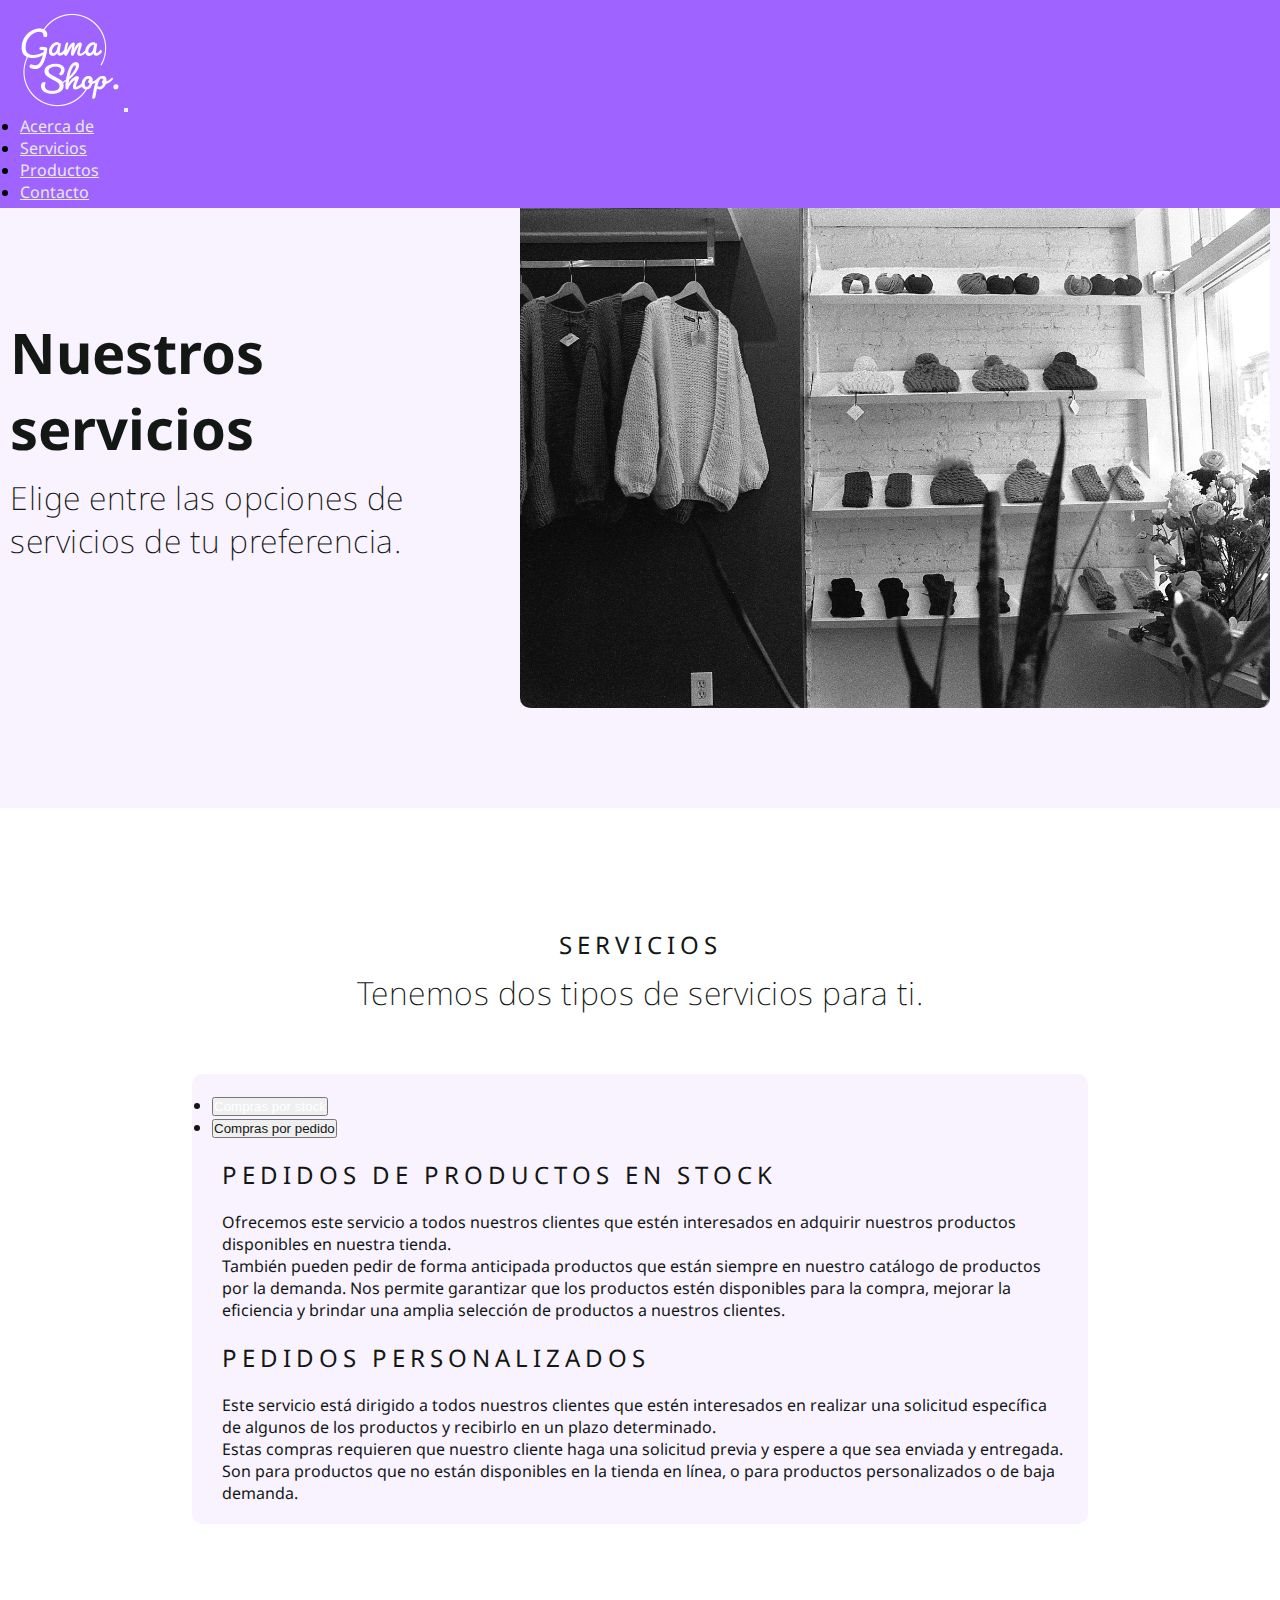
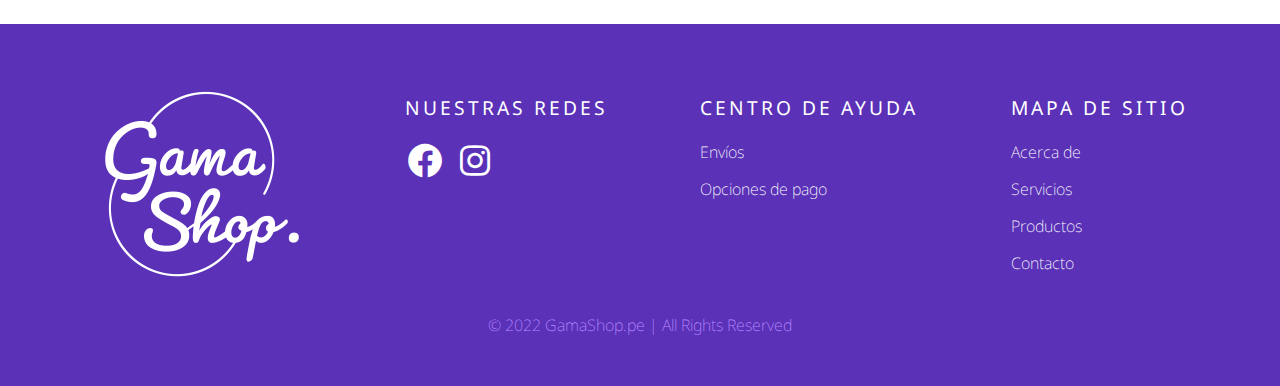
<file: pages/services.html>
<!DOCTYPE html>
<html lang="en">
  <head>
    <meta charset="UTF-8" />
    <meta http-equiv="X-UA-Compatible" content="IE=edge" />
    <meta name="viewport" content="width=device-width, initial-scale=1.0" />
    <!-- KEYWORDS -->
    <meta name="keywords" content="delivery, verano, invierno, temporada, outfit, pago, contraentrega, debito, credito">
    <!-- DESCRIPTION-->
    <meta name="description" content="Encuentra variedad de ropa de temporada, accesorios y más en un solo lugar. Hacemos envíos dentro de Lima Metropolitana.">
    <!-- FAVICON -->
    <link rel="shortcut icon" href="../img/favicon-gamashop.png" type="png" sizes="192px"/>
    <!-- ANIMATIONS -->
    <link
      rel="stylesheet"
      href="https://cdnjs.cloudflare.com/ajax/libs/animate.css/4.1.1/animate.min.css"
    />
    <!-- ICONS -->
    <link
      href="https://unpkg.com/boxicons@2.1.4/css/boxicons.min.css"
      rel="stylesheet"
    />
    <!-- CSS BOOTSTRAP -->
    <link
      href="https://cdn.jsdelivr.net/npm/bootstrap@5.2.3/dist/css/bootstrap.min.css"
      rel="stylesheet"
      integrity="sha384-rbsA2VBKQhggwzxH7pPCaAqO46MgnOM80zW1RWuH61DGLwZJEdK2Kadq2F9CUG65"
      crossorigin="anonymous"
    />
    <!-- MY CSS -->
    <link rel="stylesheet" href="../css/estilos.css">
    <title>Servicios | Gamashop.pe | Tienda Online</title>
  </head>
  <body>
    <header>
      <nav class="navbar navbar-dark navbar-expand-lg">
        <div class="container-fluid">
          <a class="navbar-brand" href="../index.html" target="_self"
            ><img src="../img/logo-gamashop-white.png" alt="logo Gamashop"
          /></a>
          <button
            class="navbar-toggler"
            type="button"
            data-bs-toggle="collapse"
            data-bs-target="#navbarNav"
            aria-controls="navbarNav"
            aria-expanded="false"
            aria-label="Toggle navigation"
          >
            <span class="navbar-toggler-icon"></span>
          </button>
          <div class="collapse navbar-collapse" id="navbarNav">
            <ul class="navbar-nav">
              <li class="nav-item">
                <a class="nav-link" aria-current="page" href="./about.html" target="_self"
                  >Acerca de</a
                >
              </li>
              <li class="nav-item">
                <a class="nav-link" href="./services.html" target="_self">Servicios</a>
              </li>
              <li class="nav-item">
                <a class="nav-link" href="./products.html" target="_self">Productos</a>
              </li>
              <li class="nav-item">
                <a class="nav-link" href="./contact.html" target="_self">Contacto</a>
              </li>
            </ul>
          </div>
        </div>
      </nav>
    </header>

    <main>
      <section class="intro-service">
        <div>
          <h1>Nuestros servicios</h1>
          <p>
            Elige entre las opciones de servicios de tu preferencia.
          </p>
        </div>
        <img src="../img/header-services.jpeg" alt="nuestros servicios"/>
      </section>

      <section class="service-various">
        <h3>Servicios</h3>
        <h2>Tenemos dos tipos de servicios para ti.</h2>

        <div class="tabs-content">
          <ul class="nav nav-pills mb-3 flex-column flex-sm-row" id="pills-tab" role="tablist">
            <li class="nav-item" role="presentation">
              <button class="nav-link active" id="pills-home-tab" data-bs-toggle="pill" data-bs-target="#pills-home" type="button" role="tab" aria-controls="pills-home" aria-selected="true">Compras por stock
              </button>
            </li>
            <li class="nav-item" role="presentation">
              <button class="nav-link" id="pills-profile-tab" data-bs-toggle="pill" data-bs-target="#pills-profile" type="button" role="tab" aria-controls="pills-profile" aria-selected="false">Compras por pedido
              </button>
            </li>
          </ul>
          <div class="tab-content" id="pills-tabContent">
            <div class="tab-pane fade show active" id="pills-home" role="tabpanel" aria-labelledby="pills-home-tab" tabindex="0">
              <h3>Pedidos de productos en stock</h3>
              <p>
                Ofrecemos este servicio a todos nuestros clientes que estén interesados en adquirir nuestros productos disponibles en nuestra tienda. 
              </p>
              <p>
                También pueden pedir de forma anticipada productos que están siempre en nuestro catálogo de productos por la demanda.
                Nos permite garantizar que los productos estén disponibles para la compra, mejorar la eficiencia y brindar una amplia selección de productos a nuestros clientes.
              </p>
            </div>
            <div class="tab-pane fade" id="pills-profile" role="tabpanel" aria-labelledby="pills-profile-tab" tabindex="0">
              <h3>Pedidos personalizados</h3>
              <p>
                Este servicio está dirigido a todos nuestros clientes que estén interesados en realizar una solicitud específica de algunos de los productos y recibirlo en un plazo determinado.
              </p>
              <p>
                Estas compras requieren que nuestro cliente haga una solicitud previa y espere a que sea enviada y entregada. Son para productos que no están disponibles en la tienda en línea, o para productos personalizados o de baja demanda.
              </p>
            </div>
          </div>
        </div>
      </section>
    </main>

    <footer>
      <div class="box">
        <img src="../img/logo-gamashop-white.png" alt="logo Gamashop blanco" />
        <div class="redes">
          <h3>Nuestras redes</h3>
          <div class="list">
            <ul>
              <li>
                <a href="https://www.facebook.com/gama.shop.pe" target="_blank">
                  <i class="bx bxl-facebook-circle bx-tada-hover"></i
                ></a>
              </li>
              <li>
                <a href="https://www.instagram.com/gama.shop.pe" target="_blank">
                  <i class="bx bxl-instagram bx-tada-hover"></i
                ></a>
              </li>
            </ul>
          </div>
        </div>
        <div>
          <h3>Centro de Ayuda</h3>
          <ul>
            <li><a href="#">Envíos</a></li>
            <li><a href="#">Opciones de pago</a></li>
          </ul>
        </div>
        <div>
          <h3>Mapa de Sitio</h3>
          <ul>
            <li><a href="../pages/about.html">Acerca de</a></li>
            <li><a href="../pages/services.html">Servicios</a></li>
            <li><a href="../pages/products.html">Productos</a></li>
            <li><a href="../pages/contact.html">Contacto</a></li>
          </ul>
        </div>
      </div>
      <p>© 2022 GamaShop.pe | All Rights Reserved</p>
    </footer>
    <script
      src="https://cdn.jsdelivr.net/npm/@popperjs/core@2.11.6/dist/umd/popper.min.js"
      integrity="sha384-oBqDVmMz9ATKxIep9tiCxS/Z9fNfEXiDAYTujMAeBAsjFuCZSmKbSSUnQlmh/jp3"
      crossorigin="anonymous"
    ></script>
    <script
      src="https://cdn.jsdelivr.net/npm/bootstrap@5.2.3/dist/js/bootstrap.min.js"
      integrity="sha384-cuYeSxntonz0PPNlHhBs68uyIAVpIIOZZ5JqeqvYYIcEL727kskC66kF92t6Xl2V"
      crossorigin="anonymous"
    ></script>
  </body>
</html>
</file>
<file: css/estilos.css>
@charset "UTF-8";
/*----GENERAL-----*/
@import url("https://fonts.googleapis.com/css2?family=Noto+Sans:ital,wght@0,100;0,200;0,300;0,400;0,500;0,600;0,700;0,800;0,900;1,100;1,200;1,300;1,400;1,500;1,600;1,700;1,800;1,900&display=swap");
* {
  margin: 0;
  padding: 0;
  box-sizing: border-box; }

body {
  font-family: "Noto Sans", sans-serif; }

.intro, .intro-service, .intro-products, .intro-contact {
  background-color: rgba(240, 223, 255, 0.4);
  display: flex;
  justify-content: space-evenly;
  align-items: center;
  padding-bottom: 100px;
  color: #131815; }

.intro div, .intro-service div, .intro-products div, .intro-contact div {
  width: 500px;
  text-align: left; }

.intro div h1, .intro-service div h1, .intro-products div h1, .intro-contact div h1 {
  font-size: 3.5rem;
  font-weight: 700;
  display: inline-block;
  margin-bottom: 10px; }

.intro div p, .intro-service div p, .intro-products div p, .intro-contact div p {
  font-size: 2rem;
  font-weight: 200;
  letter-spacing: 0.5px;
  margin-bottom: 40px; }

.intro img, .intro-service img, .intro-products img, .intro-contact img {
  border-radius: 0px 0px 10px 10px;
  width: 750px;
  height: 500px;
  object-fit: cover; }

/*-----HEADER-----*/
header {
  display: flex;
  justify-content: space-between;
  background-color: #9f63ff;
  position: sticky;
  top: 0;
  z-index: 1;
  padding: 10px 20px 5px 20px; }
  header .navbar {
    width: 100%; }
    header .navbar .container-fluid .navbar-brand img {
      width: 100px;
      height: 100%;
      object-fit: contain; }
    header .navbar .container-fluid .navbar-collapse {
      flex-grow: initial; }
      header .navbar .container-fluid .navbar-collapse .navbar-nav .nav-item .nav-link {
        color: #e7e8e8;
        font-size: 1rem;
        transition: 300ms ease-in; }
        header .navbar .container-fluid .navbar-collapse .navbar-nav .nav-item .nav-link:hover {
          color: white;
          text-decoration: underline;
          text-underline-position: under; }

/*-----INDEX-----*/
/*-hero-image-*/
.hero {
  display: flex;
  flex-direction: column;
  justify-content: center;
  align-items: center;
  width: 100%;
  height: 80vh;
  color: white;
  text-align: center;
  background: linear-gradient(0deg, rgba(255, 255, 255, 0) 20%, rgba(90, 49, 183, 0.5) 100%), url(../img/background-home-2.jpeg);
  background-repeat: no-repeat;
  background-size: cover;
  background-position: center;
  background-attachment: fixed; }
  .hero h1 {
    font-size: 3.5rem;
    font-weight: 700;
    display: inline-block;
    padding: 10px; }
  .hero p {
    margin-bottom: 40px;
    font-size: 2rem;
    font-weight: 200;
    letter-spacing: 0.5px; }
  .hero a {
    font-size: 1rem;
    font-weight: 300;
    text-decoration: none;
    color: white;
    background-color: #9f63ff;
    border-radius: 10px;
    padding: 15px;
    transition: 300ms ease-in;
    letter-spacing: 1.5px;
    cursor: pointer; }
    .hero a:hover {
      color: white;
      background-color: #7b48db;
      transform: scale(1.1); }

/*-servicios-*/
.servicios {
  text-align: center;
  margin-top: 100px;
  color: #131815; }
  .servicios h3 {
    font-size: 1.5rem;
    font-weight: 400;
    letter-spacing: 5px;
    padding: 20px 10px 10px 10px;
    text-transform: uppercase; }
  .servicios h2 {
    font-size: 2rem;
    font-weight: 200;
    letter-spacing: 0.5px;
    padding: 0px 10px 10px 10px;
    letter-spacing: 0.5px; }
  .servicios .servicios-tipos {
    display: flex;
    justify-content: space-evenly;
    flex-wrap: wrap;
    text-align: left; }
    .servicios .servicios-tipos div {
      width: 500px;
      height: 540px;
      margin: 20px 10px; }
      .servicios .servicios-tipos div img {
        width: 500px;
        height: 300px;
        margin-bottom: 20px;
        border-radius: 10px; }
      .servicios .servicios-tipos div h4 {
        font-size: 1.4rem;
        font-weight: 400;
        letter-spacing: 2px;
        padding: 0px;
        text-transform: uppercase; }
      .servicios .servicios-tipos div p {
        padding-left: 0px;
        padding-bottom: 20px;
        font-size: 1.2rem;
        font-weight: 200; }
      .servicios .servicios-tipos div a {
        font-size: 1rem;
        font-weight: 300;
        text-decoration: none;
        color: #9f63ff;
        border: 1px solid #9f63ff;
        border-radius: 10px;
        padding: 15px;
        transition: 300ms ease-in;
        margin-left: 0px;
        cursor: pointer; }
        .servicios .servicios-tipos div a:hover {
          color: white;
          background-color: #9f63ff; }

/*-productos-*/
.productos {
  margin-top: 70px;
  color: #131815; }
  .productos h3 {
    font-size: 1.5rem;
    font-weight: 400;
    text-align: center;
    text-transform: uppercase;
    letter-spacing: 5px;
    padding: 20px 10px 10px 10px; }
  .productos h2 {
    font-size: 2rem;
    font-weight: 200;
    text-align: center;
    letter-spacing: 0.5px;
    padding: 0px 10px 10px 10px;
    margin-bottom: 30px; }
  .productos .productos-contenedor {
    display: flex;
    justify-content: space-evenly;
    align-items: center;
    flex-wrap: wrap; }
    .productos .productos-contenedor .productos-varios {
      width: 400px;
      height: 650px;
      margin: 20px 20px; }
      .productos .productos-contenedor .productos-varios div img {
        width: 400px;
        height: 100%;
        object-fit: contain;
        margin-bottom: 10px;
        border-radius: 16px; }
      .productos .productos-contenedor .productos-varios div h4 {
        font-size: 1.4rem;
        font-weight: 400;
        text-transform: uppercase;
        letter-spacing: 2px; }
      .productos .productos-contenedor .productos-varios div p {
        font-weight: 200;
        font-size: 1.2rem;
        margin-bottom: 20px; }
      .productos .productos-contenedor .productos-varios .content-circle {
        display: flex;
        justify-content: left;
        padding-bottom: 40px; }
        .productos .productos-contenedor .productos-varios .content-circle .circle {
          width: 32px;
          height: 32px;
          background-color: #dfc0ff;
          border-radius: 50%;
          margin-right: 20px;
          cursor: pointer;
          transition: 500ms ease; }
          .productos .productos-contenedor .productos-varios .content-circle .circle:hover {
            background-color: #cca1ff;
            border-radius: 50%; }
      .productos .productos-contenedor .productos-varios a {
        font-size: 1rem;
        font-weight: 300;
        text-decoration: none;
        color: #9f63ff;
        border: 1px solid #9f63ff;
        border-radius: 10px;
        padding: 15px;
        transition: 300ms ease-in;
        cursor: pointer; }
        .productos .productos-contenedor .productos-varios a:hover {
          color: white;
          background-color: #9f63ff; }

/*-hacer-pedidos-*/
.pedidos {
  text-align: center;
  margin-top: 100px;
  color: #131815; }
  .pedidos h3 {
    font-size: 1.5rem;
    font-weight: 400;
    text-transform: uppercase;
    letter-spacing: 5px;
    padding: 20px 10px 10px 10px; }
  .pedidos h2 {
    font-size: 2rem;
    font-weight: 200;
    letter-spacing: 0.5px;
    padding: 0px 10px 10px 10px;
    margin-bottom: 30px; }
  .pedidos .pedidos-pasos {
    display: flex;
    justify-content: space-around;
    flex-wrap: wrap; }
    .pedidos .pedidos-pasos div {
      width: 244px;
      height: 300px;
      margin: 10px; }
      .pedidos .pedidos-pasos div img {
        width: 96px;
        height: 96px;
        margin: 50px; }
      .pedidos .pedidos-pasos div h4 {
        margin-bottom: 5px;
        font-size: 1.4rem;
        font-weight: 400;
        text-transform: uppercase;
        letter-spacing: 2px; }
      .pedidos .pedidos-pasos div p {
        margin-bottom: 20px;
        font-weight: 200;
        font-size: 1.2rem; }

/*-suscribir-*/
.suscribir {
  text-align: center;
  margin-top: 100px;
  color: #131815; }
  .suscribir h3 {
    font-size: 1.5rem;
    font-weight: 400;
    text-transform: uppercase;
    letter-spacing: 5px;
    padding: 20px 10px 10px 10px; }
  .suscribir h2 {
    font-size: 2rem;
    font-weight: 200;
    letter-spacing: 0.5px;
    padding: 0px 10px 10px 10px;
    margin-bottom: 30px; }
  .suscribir .suscribir-bloque {
    display: flex;
    justify-content: center;
    flex-wrap: wrap;
    margin-bottom: 20px; }
    .suscribir .suscribir-bloque img {
      width: 750px;
      height: 500px;
      background-size: contain;
      border-radius: 10px 0px 0px 10px; }
    .suscribir .suscribir-bloque .suscribir-formu {
      display: flex;
      flex-direction: column;
      justify-content: center;
      align-items: flex-start;
      text-align: left;
      background-color: rgba(240, 223, 255, 0.4);
      padding: 30px 30px;
      border-radius: 0px 10px 10px 0px;
      width: 530px;
      height: 500px; }
      .suscribir .suscribir-bloque .suscribir-formu p {
        margin-bottom: 20px;
        font-weight: 200;
        font-size: 1.4rem;
        text-align: left; }
      .suscribir .suscribir-bloque .suscribir-formu form div {
        margin: 20px 0px; }
        .suscribir .suscribir-bloque .suscribir-formu form div label {
          font-weight: 200;
          font-size: 1rem;
          margin-bottom: 10px;
          display: flex;
          flex-direction: column;
          align-items: flex-start; }
        .suscribir .suscribir-bloque .suscribir-formu form div input {
          font-size: 1rem;
          font-weight: 300;
          border: 1px solid #e7e8e8;
          border-radius: 5px;
          padding: 10px;
          width: 360px;
          height: 48px; }
        .suscribir .suscribir-bloque .suscribir-formu form div button {
          font-size: 1rem;
          font-weight: 300;
          text-decoration: none;
          color: #9f63ff;
          background-color: transparent;
          border: 1px solid #9f63ff;
          border-radius: 10px;
          padding: 15px;
          margin-top: 10px;
          transition: 300ms ease-in;
          cursor: pointer; }
          .suscribir .suscribir-bloque .suscribir-formu form div button:hover {
            color: white;
            background-color: #9f63ff; }

/*-----ACERCA DE-----*/
/*-about-*/
.about {
  margin: 5% 7% 5% 46%;
  padding: 20px 0px;
  color: #131815; }
  .about p {
    line-height: 2rem; }

/*-conócenos-generales-*/
.generales {
  width: 100%;
  height: 80vh;
  padding-top: 20px;
  color: #131815; }
  .generales h3 {
    font-size: 1.5rem;
    font-weight: 400;
    letter-spacing: 5px;
    padding: 20px 10px 10px 10px;
    text-transform: uppercase;
    text-align: center; }
  .generales h2 {
    font-size: 2rem;
    font-weight: 200;
    letter-spacing: 0.5px;
    padding: 0px 10px 10px 10px;
    text-align: center;
    margin-bottom: 30px; }
  .generales .generales-content {
    max-width: 1200px;
    margin-left: auto;
    margin-right: auto;
    display: grid;
    grid-template-columns: repeat(3, 1fr);
    grid-template-rows: repeat(1, 1fr);
    gap: 40px;
    justify-items: center;
    padding: 30px; }
    .generales .generales-content .box {
      display: flex;
      height: 100%;
      flex-direction: column;
      justify-content: center;
      background-color: rgba(240, 223, 255, 0.4);
      text-align: center;
      border-radius: 10px;
      padding: 40px; }
      .generales .generales-content .box h4 {
        font-size: 2rem;
        font-weight: 700;
        letter-spacing: 2px;
        padding: 0px 0px 10px 0px;
        text-transform: uppercase; }
    .generales .generales-content div img {
      border-radius: 10px;
      width: 350px;
      height: 350px;
      object-fit: cover; }

/*-----SERVICIOS-----*/
/*-intro-service-*/
/*-service-various-*/
.service-various {
  text-align: center;
  margin-top: 100px;
  color: #131815; }
  .service-various h3 {
    font-size: 1.5rem;
    font-weight: 400;
    letter-spacing: 5px;
    padding: 20px 10px 10px 10px;
    text-transform: uppercase; }
  .service-various h2 {
    font-size: 2rem;
    font-weight: 200;
    letter-spacing: 0.5px;
    padding: 0px 10px 10px 10px;
    margin-bottom: 30px; }
  .service-various .tabs-content {
    background-color: rgba(240, 223, 255, 0.4);
    color: #131815;
    width: 70%;
    height: 100%;
    margin: 50px auto;
    border-radius: 10px;
    padding: 20px;
    text-align: left; }
    .service-various .tabs-content .nav-pills {
      --bs-nav-pills-link-active-bg: #9f63ff;
      justify-content: space-evenly;
      align-items: center; }
      .service-various .tabs-content .nav-pills .nav-item .nav-link {
        color: #131815; }
      .service-various .tabs-content .nav-pills .nav-item .active {
        color: white; }
    .service-various .tabs-content .tab-content .tab-pane h3 {
      font-size: 1.5rem;
      font-weight: 400;
      letter-spacing: 5px;
      padding: 20px 0px 20px 10px;
      text-align: left; }
    .service-various .tabs-content .tab-content .tab-pane p {
      text-align: left;
      padding-left: 10px; }

/*-----SERVICIOS-----*/
/*-intro-products-*/
/*-galeria-*/
.gallery {
  margin-top: 100px; }
  .gallery h3 {
    font-size: 1.5rem;
    font-weight: 400;
    letter-spacing: 5px;
    padding: 20px 10px 10px 10px;
    text-transform: uppercase;
    text-align: center; }
  .gallery h2 {
    font-size: 2rem;
    font-weight: 200;
    letter-spacing: 0.5px;
    padding: 0px 10px 10px 10px;
    text-align: center;
    margin-bottom: 30px; }
  .gallery .gallery-content {
    display: flex;
    justify-content: space-evenly;
    align-items: center;
    flex-wrap: wrap;
    color: #131815; }
    .gallery .gallery-content .gallery-products {
      width: 400px;
      height: 650px;
      margin: 20px 20px;
      color: #131815; }
      .gallery .gallery-content .gallery-products div img {
        width: 400px;
        height: 100%;
        object-fit: contain;
        margin-bottom: 10px;
        border-radius: 16px; }
      .gallery .gallery-content .gallery-products div h4 {
        font-size: 1.4rem;
        font-weight: 400;
        letter-spacing: 2px;
        padding: 10px 0px 0px 0px;
        text-transform: uppercase; }
      .gallery .gallery-content .gallery-products div p {
        font-weight: 200;
        font-size: 1.2rem;
        margin-bottom: 20px; }
      .gallery .gallery-content .gallery-products .colour-circle {
        display: flex;
        justify-content: left;
        align-items: center;
        margin-bottom: 40px; }
        .gallery .gallery-content .gallery-products .colour-circle .colour {
          width: 32px;
          height: 32px;
          background-color: #dfc0ff;
          border-radius: 50%;
          margin-right: 20px;
          transition: 500ms ease;
          cursor: pointer; }
          .gallery .gallery-content .gallery-products .colour-circle .colour:hover {
            background-color: #bb8aff;
            border-radius: 50%; }
      .gallery .gallery-content .gallery-products a {
        font-size: 1rem;
        font-weight: 300;
        text-decoration: none;
        color: #9f63ff;
        border: 1px solid #9f63ff;
        border-radius: 10px;
        padding: 15px;
        transition: 300ms ease-in;
        cursor: pointer; }
        .gallery .gallery-content .gallery-products a:hover {
          color: white;
          background-color: #9f63ff; }

/*-----CONTACTO-----*/
/*-intro-contact-*/
/*-formulario-bt-*/
.contact-form form {
  display: flex;
  flex-direction: column;
  justify-content: space-evenly;
  flex-wrap: wrap;
  align-items: flex-start;
  padding: 50px 80px 0px;
  width: 100%; }
  .contact-form form .mb-3 {
    font-weight: 200;
    font-size: 1.2rem; }
    .contact-form form .mb-3 label {
      margin-bottom: 10px;
      color: #131815;
      font-size: 1rem; }
    .contact-form form .mb-3 input {
      font-size: 1rem;
      font-weight: 300;
      border: 1px solid #e7e8e8;
      border-radius: 5px;
      padding: 10px; }
    .contact-form form .mb-3 .form-control {
      font-size: 1rem;
      font-weight: 300;
      border: 1px solid #e7e8e8;
      border-radius: 5px;
      padding: 10px; }
  .contact-form form .form-check .form-check-input {
    background-color: transparent;
    border-color: #9f63ff; }
    .contact-form form .form-check .form-check-input:checked {
      background-color: #9f63ff;
      border-color: #9f63ff; }
  .contact-form form .form-check .form-check-label {
    padding-left: 5px; }
  .contact-form form .btn-primary {
    border: 1px solid #9f63ff;
    background-color: #9f63ff;
    padding: 10px 20px;
    --bs-btn-bg: #9f63ff;
    --bs-btn-border-color: #9f63ff;
    --bs-btn-hover-bg: #5a31b7;
    --bs-btn-hover-border-color: #5a31b7;
    --bs-btn-active-bg: #5a31b7;
    --bs-btn-active-border-color: #5a31b7;
    --bs-btn-disabled-bg: #5a31b7;
    --bs-btn-disabled-border-color: #5a31b7; }
    .contact-form form .btn-primary:hover {
      border: 1px solid #5a31b7;
      background-color: #5a31b7; }

/*-----FOOTER-----*/
footer {
  background-color: #5a31b7;
  padding: 50px 0px;
  color: white;
  margin-top: 100px; }
  footer .box {
    display: flex;
    align-items: flex-start;
    justify-content: space-evenly; }
    footer .box img {
      margin: 10px;
      width: 200px;
      height: 200px; }
    footer .box .redes h3 {
      font-size: 1.2rem;
      font-weight: 400;
      letter-spacing: 3px;
      padding: 20px 0px 10px 0px;
      text-transform: uppercase; }
    footer .box .redes .list ul {
      display: flex;
      flex-direction: row;
      justify-content: left;
      align-items: flex-start;
      padding-left: 0; }
      footer .box .redes .list ul li a i {
        font-size: 2.5rem;
        color: white;
        padding-right: 10px; }
    footer .box div h3 {
      font-size: 1.2rem;
      font-weight: 400;
      letter-spacing: 3px;
      padding: 20px 0px 10px 0px;
      text-transform: uppercase; }
    footer .box div ul {
      list-style: none;
      padding-left: 0; }
      footer .box div ul li {
        font-size: 1rem;
        margin: 10px 0px 0px 0px;
        padding-bottom: 5px; }
        footer .box div ul li a {
          font-weight: 200;
          text-decoration: none;
          color: white;
          transition: 300ms ease-in; }
          footer .box div ul li a:hover {
            color: #dfc0ff; }
  footer p {
    font-weight: 200;
    text-align: center;
    color: #bb8aff;
    margin-top: 20px; }

/*----- MEDIA QUERY -----*/
/*MAX-WIDTH-768PX*/
@media only screen and (max-width: 768px) {
  /*header*/
  header {
    flex-direction: column;
    padding-bottom: 10px; }
  header nav {
    justify-content: center; }
  header .navbar .container-fluid .navbar-collapse .navbar-nav .nav-item .nav-link {
    color: white; }
  header .navbar .container-fluid .navbar-collapse .navbar-nav .nav-item .nav-link:hover {
    text-decoration: none; }
  /*index*/
  .servicios .servicios-tipos div {
    width: 350px;
    height: 500px;
    padding: 0px 25px;
    margin: 20px 0px; }
  .servicios .servicios-tipos div img {
    width: 300px;
    height: 200px; }
  .servicios .servicios-tipos div a {
    font-size: 1rem;
    font-weight: 300;
    text-decoration: none;
    color: white;
    background-color: #7b48db;
    border: 0px;
    border-radius: 10px;
    padding: 15px;
    cursor: pointer; }
  .servicios .servicios-tipos div a:hover {
    background-color: #7b48db; }
  .productos {
    margin-top: 60px; }
  .productos .productos-contenedor {
    justify-content: flex-start;
    margin: 0px 34px; }
  .productos .productos-contenedor .productos-varios {
    width: 350px;
    height: 600px;
    padding: 0px 25px;
    margin: 20px 0px 0px; }
  .productos .productos-contenedor .productos-varios div img {
    width: 300px;
    height: 100%; }
  .productos .productos-contenedor .productos-varios a {
    font-size: 1rem;
    font-weight: 300;
    text-decoration: none;
    color: white;
    border: 0px;
    background-color: #7b48db;
    padding: 15px;
    cursor: pointer; }
  .productos .productos-contenedor .productos-varios a:hover {
    background-color: #7b48db; }
  .pedidos {
    margin-top: 70px; }
  .suscribir h2 {
    padding: 0px 50px; }
  .suscribir h3 {
    padding: 0px 50px 10px 50px; }
  .suscribir .suscribir-bloque {
    width: 700px;
    height: 100%;
    margin: auto; }
  .suscribir .suscribir-bloque img {
    width: 100%;
    height: 100%;
    border-radius: 10px 10px 0px 0px; }
  .suscribir .suscribir-formu {
    width: 100%;
    height: 100%;
    border-radius: 0px 0px 10px 10px; }
  .suscribir .suscribir-bloque .suscribir-formu form div button {
    font-size: 1rem;
    font-weight: 300;
    text-decoration: none;
    color: white;
    background-color: #7b48db;
    border: 0px;
    border-radius: 10px;
    padding: 15px;
    cursor: pointer; }
  .suscribir .suscribir-bloque .suscribir-formu form div button:hover {
    background-color: #7b48db; }
  /*about*/
  .intro {
    flex-direction: column; }
  .intro div {
    padding-top: 50px;
    padding-bottom: 20px;
    text-align: center; }
  .intro img {
    width: 100%;
    height: 70vh;
    border-radius: 0px; }
  .about {
    display: flex;
    justify-content: center;
    align-items: center;
    margin: 50px 80px;
    padding: 0;
    text-align: center; }
  .about p {
    padding: 0;
    margin: 0; }
  .generales {
    height: 100%; }
  .generales h2 {
    padding: 0px 50px;
    margin-bottom: 10px; }
  .generales h3 {
    padding: 20px 50px 10px 50px;
    margin-bottom: 0; }
  .generales .generales-content {
    width: 72%;
    display: flex;
    flex-direction: column;
    align-items: center;
    padding: 50px 30px; }
  .generales .generales-content div img {
    width: 100%;
    height: 100%; }
  /*services*/
  .intro-service {
    flex-direction: column; }
  .intro-service div {
    padding-top: 50px;
    padding-bottom: 20px;
    text-align: center; }
  .intro-service img {
    width: 100%;
    height: 70vh;
    border-radius: 0; }
  /*products*/
  .intro-products {
    flex-direction: column; }
  .intro-products div {
    padding-top: 50px;
    padding-bottom: 20px;
    text-align: center; }
  .intro-products img {
    width: 100%;
    height: 70vh;
    border-radius: 0; }
  .gallery h2 {
    padding: 0px 50px; }
  .gallery h3 {
    padding: 20px 50px 10px 50px;
    margin-bottom: 0; }
  .gallery .gallery-content {
    display: flex;
    justify-content: space-evenly;
    align-items: center;
    flex-wrap: wrap; }
  .gallery .gallery-content .gallery-products {
    width: 350px;
    height: 600px;
    padding: 0px 25px;
    margin: 20px 0px 0px; }
  .gallery .gallery-content .gallery-products div img {
    width: 300px;
    height: 100%; }
  .gallery .gallery-content .gallery-products a {
    font-size: 1rem;
    font-weight: 300;
    text-decoration: none;
    color: white;
    border: 0px;
    background-color: #7b48db;
    padding: 15px;
    cursor: pointer; }
  .gallery .gallery-content .gallery-products a:hover {
    background-color: #7b48db; }
  /*contact*/
  .intro-contact {
    flex-direction: column; }
  .intro-contact div {
    padding-top: 50px;
    padding-bottom: 20px;
    text-align: center; }
  .intro-contact img {
    width: 100%;
    height: 70vh;
    border-radius: 0; }
  .contact-form {
    padding: 80px 50px; }
  .contact-form form {
    margin: auto;
    padding: 0; }
  .contact-form form .btn button {
    width: 150px; }
  /*footer*/
  footer .box {
    margin: 0px 30px; }
  footer .box img {
    width: 150px;
    height: 150px;
    margin: 10px 50px 10px 10px; }
  footer .box .redes .list ul li a i:hover {
    color: #f0dfff; } }

/*MAX-WIDTH-576PX*/
@media only screen and (max-width: 576px) {
  /*generales*/
  header {
    flex-direction: column;
    padding-bottom: 10px; }
  nav {
    justify-content: center; }
  header nav ul {
    margin: 0; }
  header nav ul li {
    margin: 0px 10px; }
  /*index*/
  .hero {
    height: 90vh; }
  .hero h1 {
    margin: 0px 65px;
    padding: 0px 0px 20px 0px; }
  .hero p {
    margin: 0px 40px 40px 65px; }
  .servicios {
    margin-top: 70px; }
  .servicios h2 {
    padding: 0px 50px 30px 50px;
    margin-bottom: 0; }
  .servicios h3 {
    padding: 20px 50px 10px 50px; }
  .servicios .servicios-tipos div {
    width: 550px;
    height: 550px;
    padding: 0px 25px;
    margin: 20px 0px; }
  .servicios .servicios-tipos div img {
    width: 500px;
    height: 300px; }
  .productos {
    margin-top: 50px; }
  .productos h2 {
    padding: 0px 50px;
    margin-bottom: 0; }
  .productos h3 {
    padding: 20px 50px 10px 50px;
    margin-bottom: 0; }
  .productos .productos-contenedor {
    justify-content: center; }
  .productos .productos-contenedor .productos-varios {
    width: 450px;
    height: 650px;
    margin: 40px 20px 0px; }
  .productos .productos-contenedor .productos-varios div img {
    width: 400px;
    height: 100%; }
  .pedidos {
    margin-top: 60px; }
  .pedidos h2 {
    padding: 0px 50px;
    margin-bottom: 0; }
  .pedidos h3 {
    padding: 20px 50px 10px 50px;
    margin-bottom: 0; }
  .pedidos .pedidos-pasos {
    flex-direction: column;
    align-items: center; }
  .pedidos .pedidos-pasos div {
    width: 250px;
    height: 250px;
    margin: 20px; }
  .pedidos .pedidos-pasos div img {
    width: 80px;
    height: 80px;
    margin: 30px; }
  .suscribir {
    margin-top: 80px; }
  .suscribir .suscribir-bloque {
    flex-direction: column;
    align-items: center;
    width: 500px;
    height: 100%; }
  .suscribir .suscribir-bloque img {
    width: 100%;
    height: 100%;
    border-radius: 10px 10px 0px 0px; }
  .suscribir .suscribir-formu {
    width: 100%;
    height: 100%;
    border-radius: 0px 0px 10px 10px; }
  /*about*/
  .intro {
    flex-direction: column; }
  .intro div {
    padding-top: 50px;
    padding-bottom: 20px; }
  .intro img {
    width: 100%;
    height: 70vh;
    border-radius: 0; }
  .about {
    display: flex;
    justify-content: center;
    align-items: center;
    margin: 80px 50px 50px 50px;
    padding: 0; }
  .about p {
    padding: 0;
    margin: 0;
    text-align: center; }
  .generales {
    height: 100%;
    margin-bottom: 60px; }
  .generales h2 {
    padding: 0px 50px;
    margin-bottom: 0; }
  .generales h3 {
    padding: 20px 50px 10px 50px;
    margin-bottom: 0; }
  .generales .generales-content {
    width: 72%;
    display: flex;
    flex-direction: column;
    align-items: center;
    padding: 50px 30px; }
  /*services*/
  .intro-service {
    flex-direction: column; }
  .intro-service div {
    padding-top: 50px;
    padding-bottom: 20px; }
  .intro-service img {
    width: 100%;
    height: 70vh;
    border-radius: 0; }
  .service-various h2 {
    padding: 0px 50px;
    margin-bottom: 0; }
  .service-various h3 {
    padding: 20px 50px 10px 50px;
    margin-bottom: 0; }
  .service-various .type {
    margin: 40px 50px 5px 50px;
    padding-top: 0px; }
  .service-various .type h3 {
    font-size: 1.2rem;
    letter-spacing: 3px;
    padding: 20px 0px 10px 0px;
    text-align: center; }
  .service-various .line {
    width: 190px;
    height: 0px;
    margin: 0px 70px; }
  .service-various .stock {
    flex-direction: column;
    width: 100%;
    height: 100%;
    align-items: flex-start;
    border-radius: 0;
    padding: 30px 0px;
    margin-bottom: 80px; }
  .service-various .stock .stock-a {
    margin: 0px 50px 20px 50px; }
  .service-various .stock .stock-a h3 {
    padding: 40px 0px 10px 0px; }
  .service-various .stock .stock-a p {
    margin: 0; }
  /*products*/
  .intro-products {
    flex-direction: column; }
  .intro-products div {
    padding-top: 50px;
    padding-bottom: 20px; }
  .intro-products img {
    width: 100%;
    height: 70vh;
    border-radius: 0; }
  .gallery h2 {
    padding: 0px 50px;
    margin-bottom: 0; }
  .gallery h3 {
    padding: 20px 50px 10px 50px;
    margin-bottom: 0; }
  .gallery .gallery-content {
    justify-content: center; }
  .gallery .gallery-content .gallery-products {
    width: 450px;
    height: 650px;
    margin: 40px 20px 0px; }
  .gallery .gallery-content .gallery-products div img {
    width: 400px;
    height: 100%; }
  /*contact*/
  .intro-contact {
    flex-direction: column; }
  .intro-contact div {
    padding-top: 50px;
    padding-bottom: 20px; }
  .intro-contact img {
    width: 100%;
    height: 70vh;
    border-radius: 0; }
  .contact-form {
    padding: 100px 50px; }
  .contact-form form {
    margin: auto;
    padding: 0; }
  .contact-form form .form-data .inputs div input {
    height: 48px;
    padding: 12px;
    border-radius: 8px; }
  .contact-form form .comments textarea {
    padding: 12px;
    border-radius: 8px; }
  .contact-form form .btn button {
    width: 120px;
    border-radius: 8px;
    padding: 12px; }
  /*footer*/
  footer {
    display: flex;
    flex-direction: column; }
  footer p {
    padding: 0px 65px; }
  footer .box {
    flex-direction: column;
    align-items: flex-start;
    justify-content: center;
    padding: 0px 65px; }
  footer .box div ul {
    padding-left: 10px;
    margin-bottom: 0; }
  footer .box div h3 {
    margin-bottom: 0; } }

/*MAX-WIDTH-430PX*/
@media only screen and (max-width: 430px) {
  /*header*/
  header {
    flex-direction: column;
    padding-bottom: 15px; }
  header nav {
    justify-content: center; }
  header nav ul {
    margin: 0; }
  header nav ul li {
    margin: 0px 5px; }
  .hero {
    height: 100vh; }
  .hero h1 {
    margin: 0px 25px;
    padding: 0px 0px 20px 0px; }
  .hero p {
    margin: 10px 40px 40px 40px; }
  .servicios {
    margin-top: 80px; }
  .servicios h3 {
    padding: 10px 20px; }
  .servicios h2 {
    padding: 0px 20px;
    margin-bottom: 0; }
  .servicios .servicios-tipos {
    margin-top: 30px;
    height: 100%; }
  .servicios .servicios-tipos div {
    width: 100%;
    height: 520px;
    padding: 0px 25px;
    margin: 20px 0px; }
  .servicios .servicios-tipos div img {
    width: 100%;
    height: 250px; }
  .productos {
    margin-top: 50px; }
  .productos h3 {
    padding: 10px 20px;
    margin-bottom: 0; }
  .productos h2 {
    padding: 0px 20px;
    margin-bottom: 0; }
  .productos .productos-contenedor {
    justify-content: center; }
  .productos .productos-contenedor .productos-varios {
    width: 400px;
    height: 650px;
    margin: 30px 0px 0px; }
  .productos .productos-contenedor .productos-varios div img {
    width: 350px;
    height: 100%; }
  .pedidos {
    margin-top: 50px; }
  .pedidos h3 {
    padding: 10px 20px;
    margin-bottom: 0; }
  .pedidos h2 {
    padding: 0px 20px;
    margin-bottom: 0; }
  .pedidos .pedidos-pasos {
    flex-direction: column;
    align-items: center; }
  .pedidos .pedidos-pasos div {
    width: 250px;
    height: 250px;
    margin: 30px; }
  .pedidos .pedidos-pasos div img {
    width: 80px;
    height: 80px;
    margin: 20px; }
  .suscribir {
    margin-top: 70px; }
  .suscribir h3 {
    padding: 10px 20px;
    margin-bottom: 0; }
  .suscribir h2 {
    padding: 0px 20px;
    margin-bottom: 0; }
  .suscribir .suscribir-bloque {
    flex-direction: column;
    align-items: center;
    width: 400px;
    height: 100%;
    margin-top: 30px; }
  .suscribir .suscribir-bloque .suscribir-formu {
    display: flex;
    flex-direction: column;
    justify-content: center;
    align-items: flex-start;
    text-align: left;
    background-color: rgba(240, 223, 255, 0.4);
    padding: 30px 20px;
    border-radius: 0px 0px 10px 10px;
    width: 400px;
    height: 100%; }
  /*about*/
  .intro {
    flex-direction: column; }
  .intro div {
    display: flex;
    flex-direction: column;
    justify-content: center;
    align-items: center;
    width: 400px;
    height: 100%;
    padding-top: 40px;
    padding-bottom: 20px; }
  .intro img {
    width: 100%;
    height: 100%;
    border-radius: 0; }
  .about {
    display: flex;
    justify-content: center;
    align-items: center;
    margin: 50px 50px 40px 50px;
    padding: 0; }
  .about p {
    padding: 0;
    margin: 0;
    text-align: center; }
  .generales {
    height: 100%;
    padding-top: 40px;
    margin-bottom: 50px; }
  .generales h3 {
    padding: 10px 20px;
    margin-bottom: 0; }
  .generales h2 {
    padding: 0px 20px;
    margin-bottom: 0; }
  .generales .generales-content {
    width: 100%;
    display: flex;
    flex-direction: column;
    align-items: center;
    padding: 30px; }
  /*services*/
  .intro-service {
    flex-direction: column; }
  .intro-service div {
    display: flex;
    flex-direction: column;
    justify-content: center;
    align-items: center;
    width: 400px;
    height: 100%;
    padding-top: 40px;
    padding-bottom: 20px; }
  .intro-service img {
    width: 100%;
    height: 100%;
    border-radius: 0; }
  .service-various {
    margin-top: 50px;
    text-align: center; }
  .service-various h3 {
    padding: 10px 20px;
    margin-bottom: 0; }
  .service-various h2 {
    padding: 0px 20px;
    margin-bottom: 0; }
  .service-various .type {
    margin: 40px 20px 0px 20px;
    padding-top: 0px; }
  .service-various .line {
    width: 190px;
    height: 0px;
    margin: 0px 70px; }
  .service-various .stock {
    flex-direction: column;
    width: 100%;
    height: 100%;
    align-items: flex-start;
    border-radius: 0;
    padding: 20px 0px;
    margin-bottom: 70px; }
  /*products*/
  .intro-products {
    flex-direction: column; }
  .intro-products div {
    display: flex;
    flex-direction: column;
    justify-content: center;
    align-items: center;
    width: 400px;
    height: 100%;
    padding-top: 40px;
    padding-bottom: 20px; }
  .intro-products img {
    width: 100%;
    height: 100%;
    border-radius: 0; }
  .gallery {
    margin-top: 50px; }
  .gallery h3 {
    padding: 10px 20px;
    margin-bottom: 0; }
  .gallery h2 {
    padding: 0px 20px;
    margin-bottom: 0; }
  .gallery .gallery-content {
    justify-content: center;
    padding-top: 0px; }
  .gallery .gallery-content .gallery-products {
    width: 400px;
    height: 620px;
    margin: 30px 0px 0px; }
  .gallery .gallery-content .gallery-products div img {
    width: 350px;
    height: 100%; }
  /*contact*/
  .intro-contact {
    flex-direction: column; }
  .intro-contact div {
    display: flex;
    flex-direction: column;
    justify-content: center;
    align-items: center;
    width: 400px;
    height: 100%;
    padding-top: 40px;
    padding-bottom: 20px; }
  .intro-contact img {
    width: 100%;
    height: 100%;
    border-radius: 0; }
  .contact-form {
    margin: 0;
    padding: 50px 0px; }
  .contact-form form {
    margin: auto;
    padding: 20px; }
  .contact-form form .form-data .inputs div input {
    width: 100%;
    height: 56px;
    padding: 12px;
    border-radius: 8px; }
  .contact-form form .comments textarea {
    padding: 12px;
    border-radius: 8px; }
  .contact-form form .check .container {
    font-size: 0.9rem; }
  .contact-form form .btn button {
    width: 100px;
    border-radius: 8px;
    padding: 12px; } }
</file>
